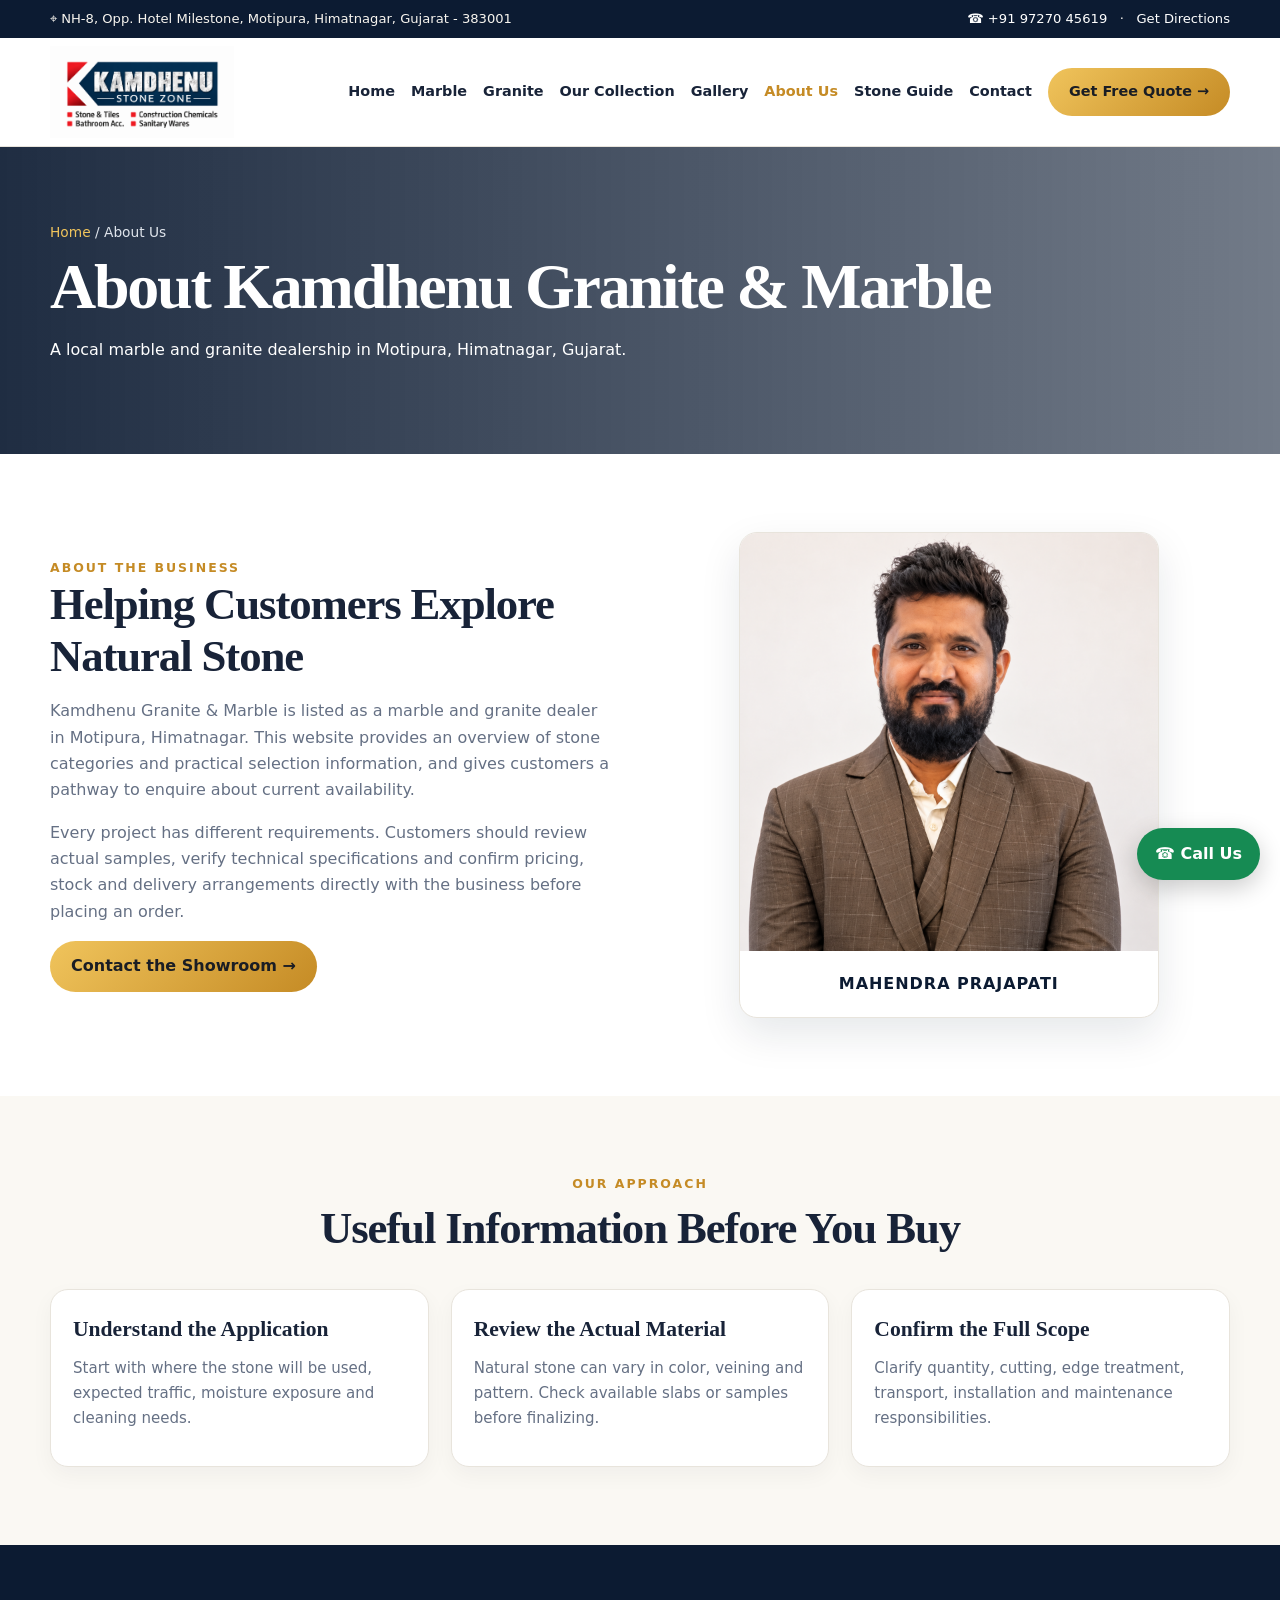
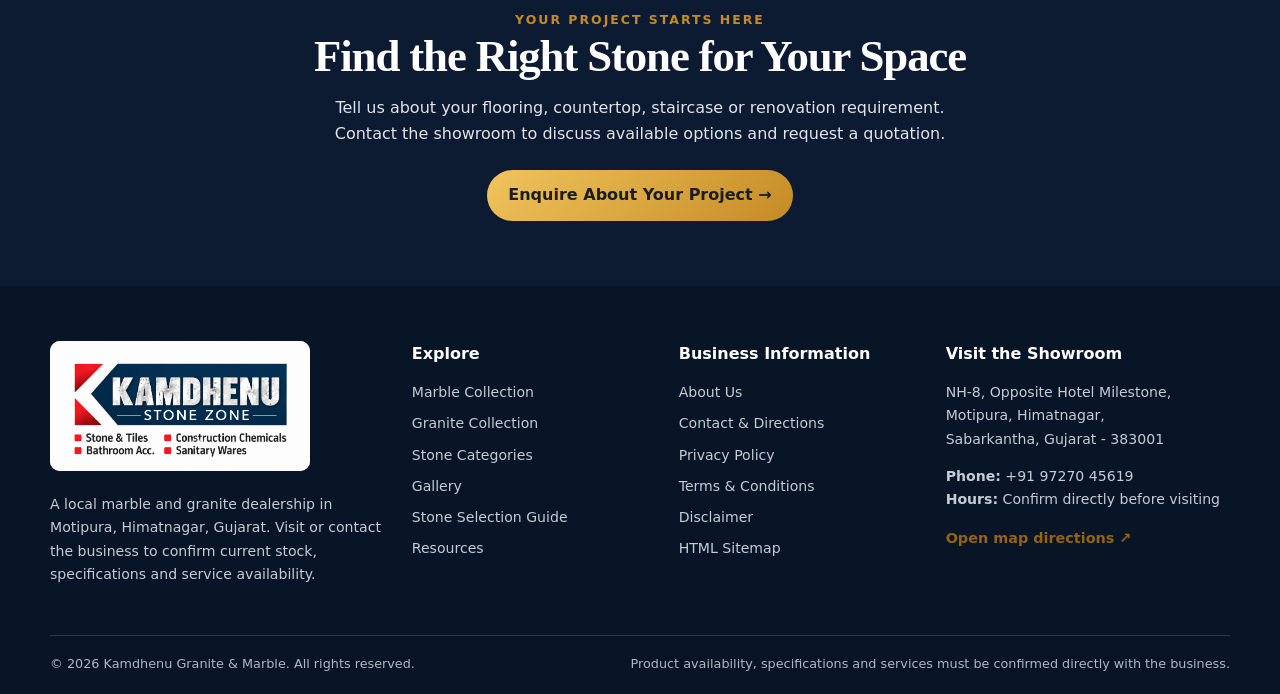
<file: about.html>
<!doctype html>
<html lang="en-IN"><head><meta charset="utf-8"><meta name="viewport" content="width=device-width,initial-scale=1"><title>About Kamdhenu Granite & Marble | Himatnagar</title><meta name="description" content="Learn about Kamdhenu Granite & Marble, a marble and granite dealer listed in Motipura, Himatnagar, Gujarat."><meta name="robots" content="index,follow,max-image-preview:large"><meta name="theme-color" content="#0c1b32"><meta property="og:type" content="website"><meta property="og:title" content="About Kamdhenu Granite & Marble | Himatnagar"><meta property="og:description" content="Learn about Kamdhenu Granite & Marble, a marble and granite dealer listed in Motipura, Himatnagar, Gujarat."><meta property="og:locale" content="en_IN"><!-- Add the final canonical URL after domain selection --><link rel="preconnect" href="https://images.unsplash.com"><link rel="stylesheet" href="styles.css"><!-- Add the final canonical domain and favicon before launch. --></head><body><a class="skip-link" href="#main">Skip to content</a>
<div class="topbar"><div class="container"><span>⌖ NH-8, Opp. Hotel Milestone, Motipura, Himatnagar, Gujarat - 383001</span><span><a href="tel:+919727045619">☎ +91 97270 45619</a> &nbsp; · &nbsp; <a href="contact.html">Get Directions</a></span></div></div>
<header class="navbar"><div class="container nav-inner"><a class="brand" href="index.html" aria-label="Kamdhenu Granite and Marble home"><img class="brand-logo" src="assets/images/kamdhenu-stone-zone-logo.png" alt="Kamdhenu Stone Zone business logo" width="1774" height="887"></a><button class="menu-toggle" aria-label="Toggle navigation" aria-expanded="false">☰ Menu</button><nav class="nav-links" aria-label="Main navigation"><a class="" href="index.html">Home</a><a class="" href="marble.html">Marble</a><a class="" href="granite.html">Granite</a><a class="" href="collection.html">Our Collection</a><a class="" href="gallery.html">Gallery</a><a class="active" href="about.html">About Us</a><a class="" href="stone-guide.html">Stone Guide</a><a class="" href="contact.html">Contact</a><a class="btn btn-gold nav-quote" href="contact.html#enquiry">Get Free Quote →</a></nav></div></header><main id="main"><section class="page-hero"><div class="container"><div class="breadcrumbs"><a href="index.html">Home</a> / About Us</div><h1>About Kamdhenu Granite &amp; Marble</h1><p>A local marble and granite dealership in Motipura, Himatnagar, Gujarat.</p></div></section><section class="section"><div class="container split"><div><div class="eyebrow">About the business</div><h2>Helping Customers Explore Natural Stone</h2><p>Kamdhenu Granite &amp; Marble is listed as a marble and granite dealer in Motipura, Himatnagar. This website provides an overview of stone categories and practical selection information, and gives customers a pathway to enquire about current availability.</p><p>Every project has different requirements. Customers should review actual samples, verify technical specifications and confirm pricing, stock and delivery arrangements directly with the business before placing an order.</p><a class="btn btn-gold" href="contact.html">Contact the Showroom →</a></div><figure class="director-card" aria-label="Business director"><img loading="lazy" src="assets/images/mahendra-prajapati.png" alt="Mahendra Prajapati" width="1254" height="1254"><figcaption>MAHENDRA PRAJAPATI</figcaption></figure></div></section><section class="section section-soft"><div class="container"><div class="section-heading"><div class="eyebrow">Our approach</div><h2>Useful Information Before You Buy</h2></div><div class="cards"><article class="card"><div class="card-body"><h3>Understand the Application</h3><p>Start with where the stone will be used, expected traffic, moisture exposure and cleaning needs.</p></div></article><article class="card"><div class="card-body"><h3>Review the Actual Material</h3><p>Natural stone can vary in color, veining and pattern. Check available slabs or samples before finalizing.</p></div></article><article class="card"><div class="card-body"><h3>Confirm the Full Scope</h3><p>Clarify quantity, cutting, edge treatment, transport, installation and maintenance responsibilities.</p></div></article></div></div></section></main><section class="cta"><div class="container"><div class="eyebrow">Your project starts here</div><h2>Find the Right Stone for Your Space</h2><p>Tell us about your flooring, countertop, staircase or renovation requirement. Contact the showroom to discuss available options and request a quotation.</p><a class="btn btn-gold" href="contact.html#enquiry">Enquire About Your Project →</a></div></section>
<footer class="footer"><div class="container"><div class="footer-grid"><div><a class="brand" href="index.html"><img class="brand-logo" src="assets/images/kamdhenu-stone-zone-logo.png" alt="Kamdhenu Stone Zone business logo" width="1774" height="887"></a><p>A local marble and granite dealership in Motipura, Himatnagar, Gujarat. Visit or contact the business to confirm current stock, specifications and service availability.</p></div><div><h3>Explore</h3><ul><li><a href="marble.html">Marble Collection</a></li><li><a href="granite.html">Granite Collection</a></li><li><a href="collection.html">Stone Categories</a></li><li><a href="gallery.html">Gallery</a></li><li><a href="stone-guide.html">Stone Selection Guide</a></li><li><a href="blog.html">Resources</a></li></ul></div><div><h3>Business Information</h3><ul><li><a href="about.html">About Us</a></li><li><a href="contact.html">Contact &amp; Directions</a></li><li><a href="privacy-policy.html">Privacy Policy</a></li><li><a href="terms.html">Terms &amp; Conditions</a></li><li><a href="disclaimer.html">Disclaimer</a></li><li><a href="sitemap.html">HTML Sitemap</a></li></ul></div><div><h3>Visit the Showroom</h3><p>NH-8, Opposite Hotel Milestone,<br>Motipura, Himatnagar,<br>Sabarkantha, Gujarat - 383001</p><p><strong>Phone:</strong> <a href="tel:+919727045619">+91 97270 45619</a><br><strong>Hours:</strong> Confirm directly before visiting</p><a class="text-link" href="https://www.google.com/maps/search/?api=1&query=Kamdhenu+Granite+and+Marble+Motipura+Himatnagar" target="_blank" rel="noopener">Open map directions ↗</a></div></div><div class="footer-bottom"><span>© <span data-year></span> Kamdhenu Granite &amp; Marble. All rights reserved.</span><span>Product availability, specifications and services must be confirmed directly with the business.</span></div></div></footer>
<a class="floating-contact" href="tel:+919727045619" aria-label="Call Kamdhenu Granite and Marble on +91 97270 45619">☎ Call Us</a><script src="script.js" defer></script></body></html>
</file>
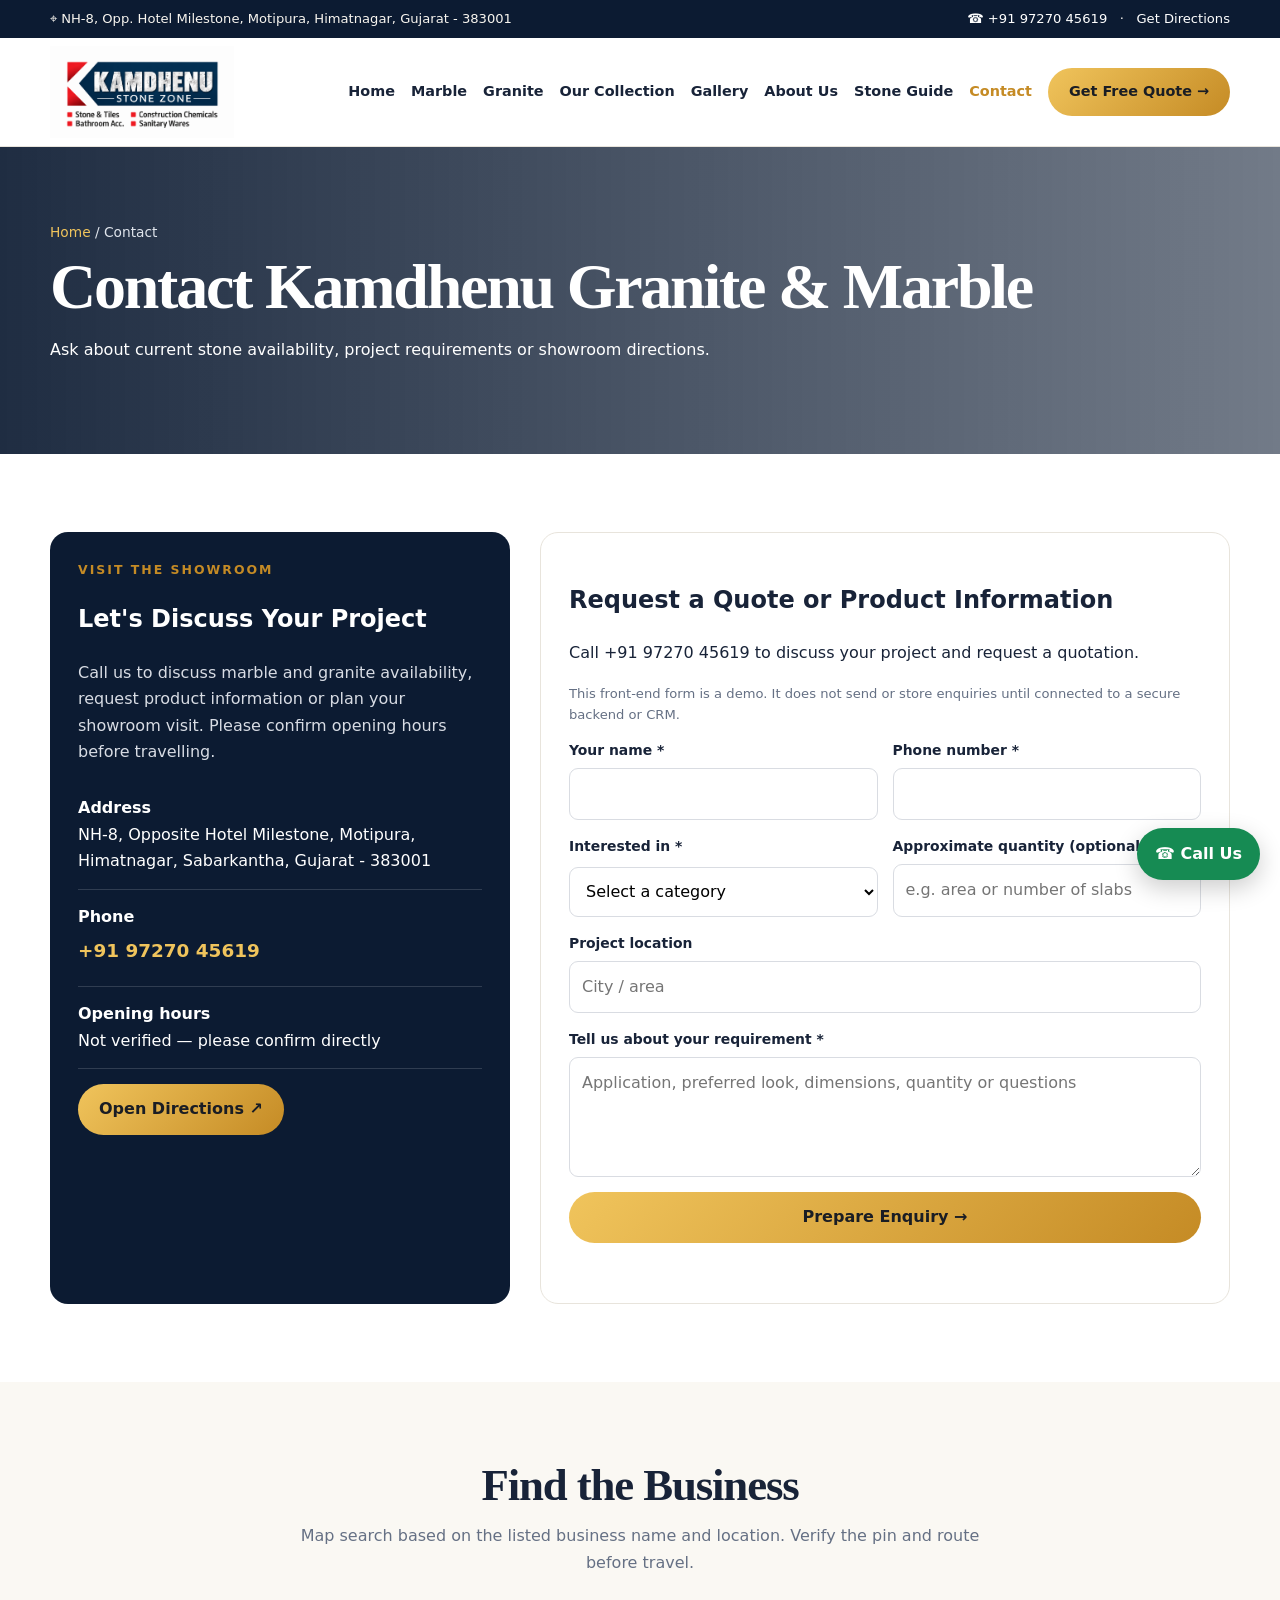
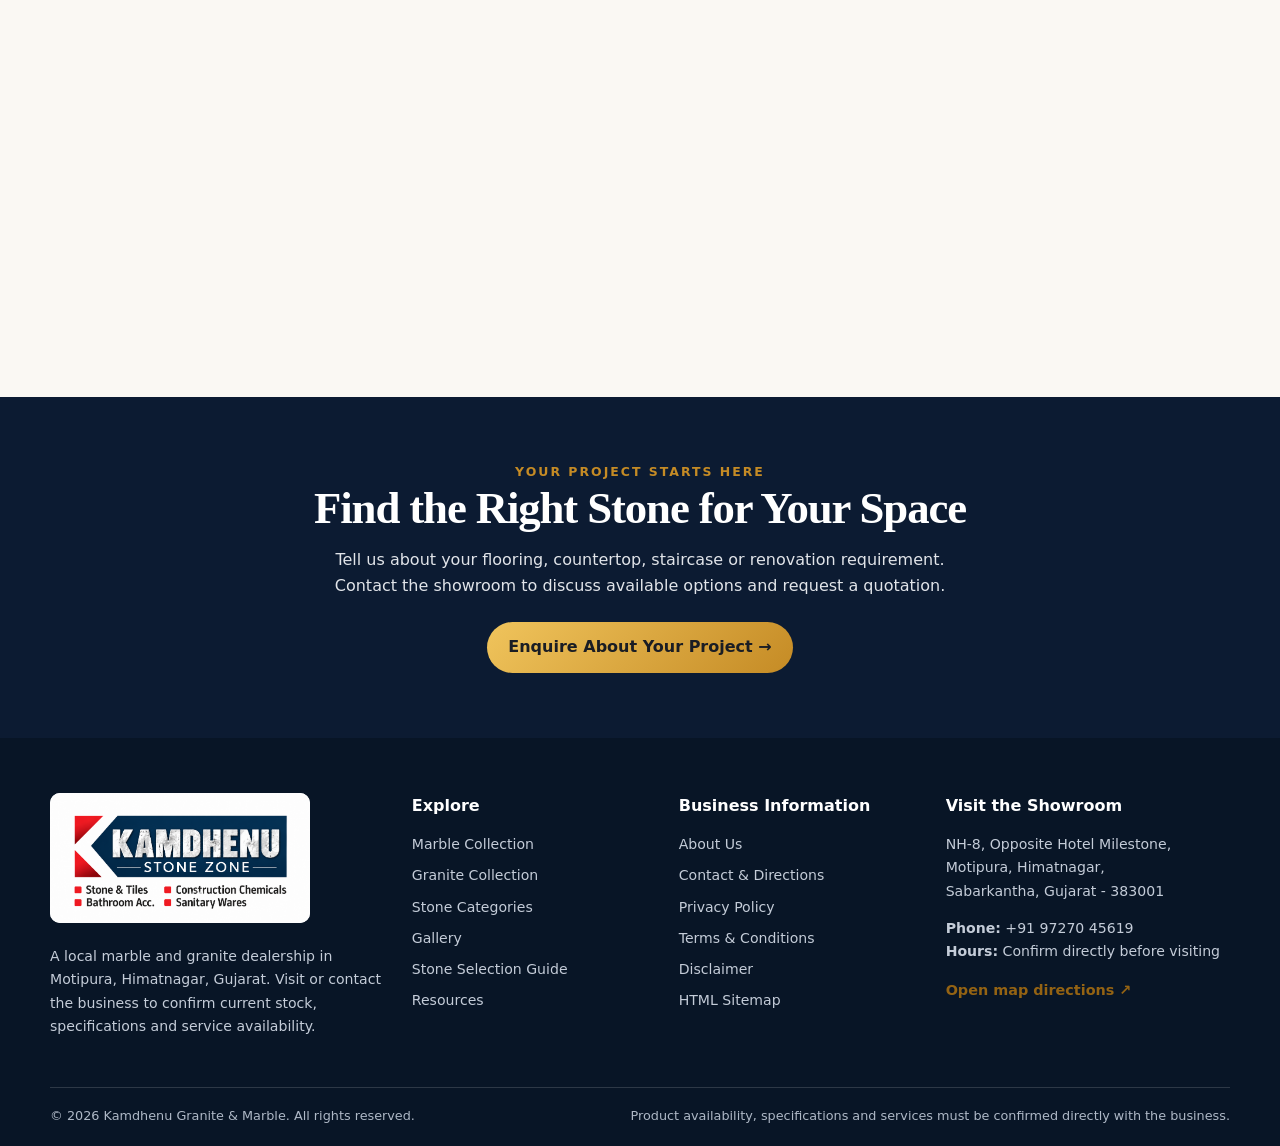
<file: contact.html>
<!doctype html>
<html lang="en-IN"><head><meta charset="utf-8"><meta name="viewport" content="width=device-width,initial-scale=1"><title>Contact | Kamdhenu Granite & Marble, Himatnagar</title><meta name="description" content="Contact Kamdhenu Granite & Marble in Motipura, Himatnagar, Gujarat, to ask about marble and granite availability or project quotations."><meta name="robots" content="index,follow,max-image-preview:large"><meta name="theme-color" content="#0c1b32"><meta property="og:type" content="website"><meta property="og:title" content="Contact | Kamdhenu Granite & Marble, Himatnagar"><meta property="og:description" content="Contact Kamdhenu Granite & Marble in Motipura, Himatnagar, Gujarat, to ask about marble and granite availability or project quotations."><meta property="og:locale" content="en_IN"><!-- Add the final canonical URL after domain selection --><link rel="preconnect" href="https://images.unsplash.com"><link rel="stylesheet" href="styles.css"><!-- Add the final canonical domain and favicon before launch. --></head><body><a class="skip-link" href="#main">Skip to content</a>
<div class="topbar"><div class="container"><span>⌖ NH-8, Opp. Hotel Milestone, Motipura, Himatnagar, Gujarat - 383001</span><span><a href="tel:+919727045619">☎ +91 97270 45619</a> &nbsp; · &nbsp; <a href="contact.html">Get Directions</a></span></div></div>
<header class="navbar"><div class="container nav-inner"><a class="brand" href="index.html" aria-label="Kamdhenu Granite and Marble home"><img class="brand-logo" src="assets/images/kamdhenu-stone-zone-logo.png" alt="Kamdhenu Stone Zone business logo" width="1774" height="887"></a><button class="menu-toggle" aria-label="Toggle navigation" aria-expanded="false">☰ Menu</button><nav class="nav-links" aria-label="Main navigation"><a class="" href="index.html">Home</a><a class="" href="marble.html">Marble</a><a class="" href="granite.html">Granite</a><a class="" href="collection.html">Our Collection</a><a class="" href="gallery.html">Gallery</a><a class="" href="about.html">About Us</a><a class="" href="stone-guide.html">Stone Guide</a><a class="active" href="contact.html">Contact</a><a class="btn btn-gold nav-quote" href="contact.html#enquiry">Get Free Quote →</a></nav></div></header><main id="main"><section class="page-hero"><div class="container"><div class="breadcrumbs"><a href="index.html">Home</a> / Contact</div><h1>Contact Kamdhenu Granite &amp; Marble</h1><p>Ask about current stone availability, project requirements or showroom directions.</p></div></section><section class="section"><div class="container form-layout"><aside class="contact-panel"><div class="eyebrow">Visit the showroom</div><h2>Let's Discuss Your Project</h2><p>Call us to discuss marble and granite availability, request product information or plan your showroom visit. Please confirm opening hours before travelling.</p><div class="contact-item"><strong>Address</strong><br>NH-8, Opposite Hotel Milestone, Motipura, Himatnagar, Sabarkantha, Gujarat - 383001</div><div class="contact-item"><strong>Phone</strong><br><a href="tel:+919727045619">+91 97270 45619</a></div><div class="contact-item"><strong>Opening hours</strong><br>Not verified — please confirm directly</div><a class="btn btn-gold" style="margin-top:15px" target="_blank" rel="noopener" href="https://www.google.com/maps/search/?api=1&query=Kamdhenu+Granite+and+Marble+Motipura+Himatnagar">Open Directions ↗</a></aside><div class="form-card" id="enquiry"><h2>Request a Quote or Product Information</h2><p>Call <a href="tel:+919727045619">+91 97270 45619</a> to discuss your project and request a quotation.</p><p class="notice">This front-end form is a demo. It does not send or store enquiries until connected to a secure backend or CRM.</p><form data-demo-form><div class="form-grid"><div class="field"><label for="name">Your name *</label><input id="name" name="name" autocomplete="name" required></div><div class="field"><label for="phone">Phone number *</label><input id="phone" name="phone" autocomplete="tel" inputmode="tel" required></div><div class="field"><label for="category">Interested in *</label><select id="category" name="category" required><option value="">Select a category</option><option>Marble</option><option>Granite</option><option>Stone selection guidance</option><option>Other / not sure</option></select></div><div class="field"><label for="quantity">Approximate quantity (optional)</label><input id="quantity" name="quantity" placeholder="e.g. area or number of slabs"></div><div class="field full"><label for="location">Project location</label><input id="location" name="location" autocomplete="address-level2" placeholder="City / area"></div><div class="field full"><label for="message">Tell us about your requirement *</label><textarea id="message" name="message" required placeholder="Application, preferred look, dimensions, quantity or questions"></textarea></div><div class="field full"><button class="btn btn-gold" type="submit">Prepare Enquiry →</button><p class="notice" data-form-status aria-live="polite"></p></div></div></form></div></div></section><section class="section section-soft"><div class="container"><div class="section-heading"><h2>Find the Business</h2><p>Map search based on the listed business name and location. Verify the pin and route before travel.</p></div><iframe class="map-frame" title="Map search for Kamdhenu Granite and Marble in Motipura, Himatnagar" loading="lazy" referrerpolicy="no-referrer-when-downgrade" src="https://www.google.com/maps?q=Kamdhenu+Granite+and+Marble+Motipura+Himatnagar&output=embed"></iframe></div></section></main><section class="cta"><div class="container"><div class="eyebrow">Your project starts here</div><h2>Find the Right Stone for Your Space</h2><p>Tell us about your flooring, countertop, staircase or renovation requirement. Contact the showroom to discuss available options and request a quotation.</p><a class="btn btn-gold" href="contact.html#enquiry">Enquire About Your Project →</a></div></section>
<footer class="footer"><div class="container"><div class="footer-grid"><div><a class="brand" href="index.html"><img class="brand-logo" src="assets/images/kamdhenu-stone-zone-logo.png" alt="Kamdhenu Stone Zone business logo" width="1774" height="887"></a><p>A local marble and granite dealership in Motipura, Himatnagar, Gujarat. Visit or contact the business to confirm current stock, specifications and service availability.</p></div><div><h3>Explore</h3><ul><li><a href="marble.html">Marble Collection</a></li><li><a href="granite.html">Granite Collection</a></li><li><a href="collection.html">Stone Categories</a></li><li><a href="gallery.html">Gallery</a></li><li><a href="stone-guide.html">Stone Selection Guide</a></li><li><a href="blog.html">Resources</a></li></ul></div><div><h3>Business Information</h3><ul><li><a href="about.html">About Us</a></li><li><a href="contact.html">Contact &amp; Directions</a></li><li><a href="privacy-policy.html">Privacy Policy</a></li><li><a href="terms.html">Terms &amp; Conditions</a></li><li><a href="disclaimer.html">Disclaimer</a></li><li><a href="sitemap.html">HTML Sitemap</a></li></ul></div><div><h3>Visit the Showroom</h3><p>NH-8, Opposite Hotel Milestone,<br>Motipura, Himatnagar,<br>Sabarkantha, Gujarat - 383001</p><p><strong>Phone:</strong> <a href="tel:+919727045619">+91 97270 45619</a><br><strong>Hours:</strong> Confirm directly before visiting</p><a class="text-link" href="https://www.google.com/maps/search/?api=1&query=Kamdhenu+Granite+and+Marble+Motipura+Himatnagar" target="_blank" rel="noopener">Open map directions ↗</a></div></div><div class="footer-bottom"><span>© <span data-year></span> Kamdhenu Granite &amp; Marble. All rights reserved.</span><span>Product availability, specifications and services must be confirmed directly with the business.</span></div></div></footer>
<a class="floating-contact" href="tel:+919727045619" aria-label="Call Kamdhenu Granite and Marble on +91 97270 45619">☎ Call Us</a><script src="script.js" defer></script></body></html>
</file>
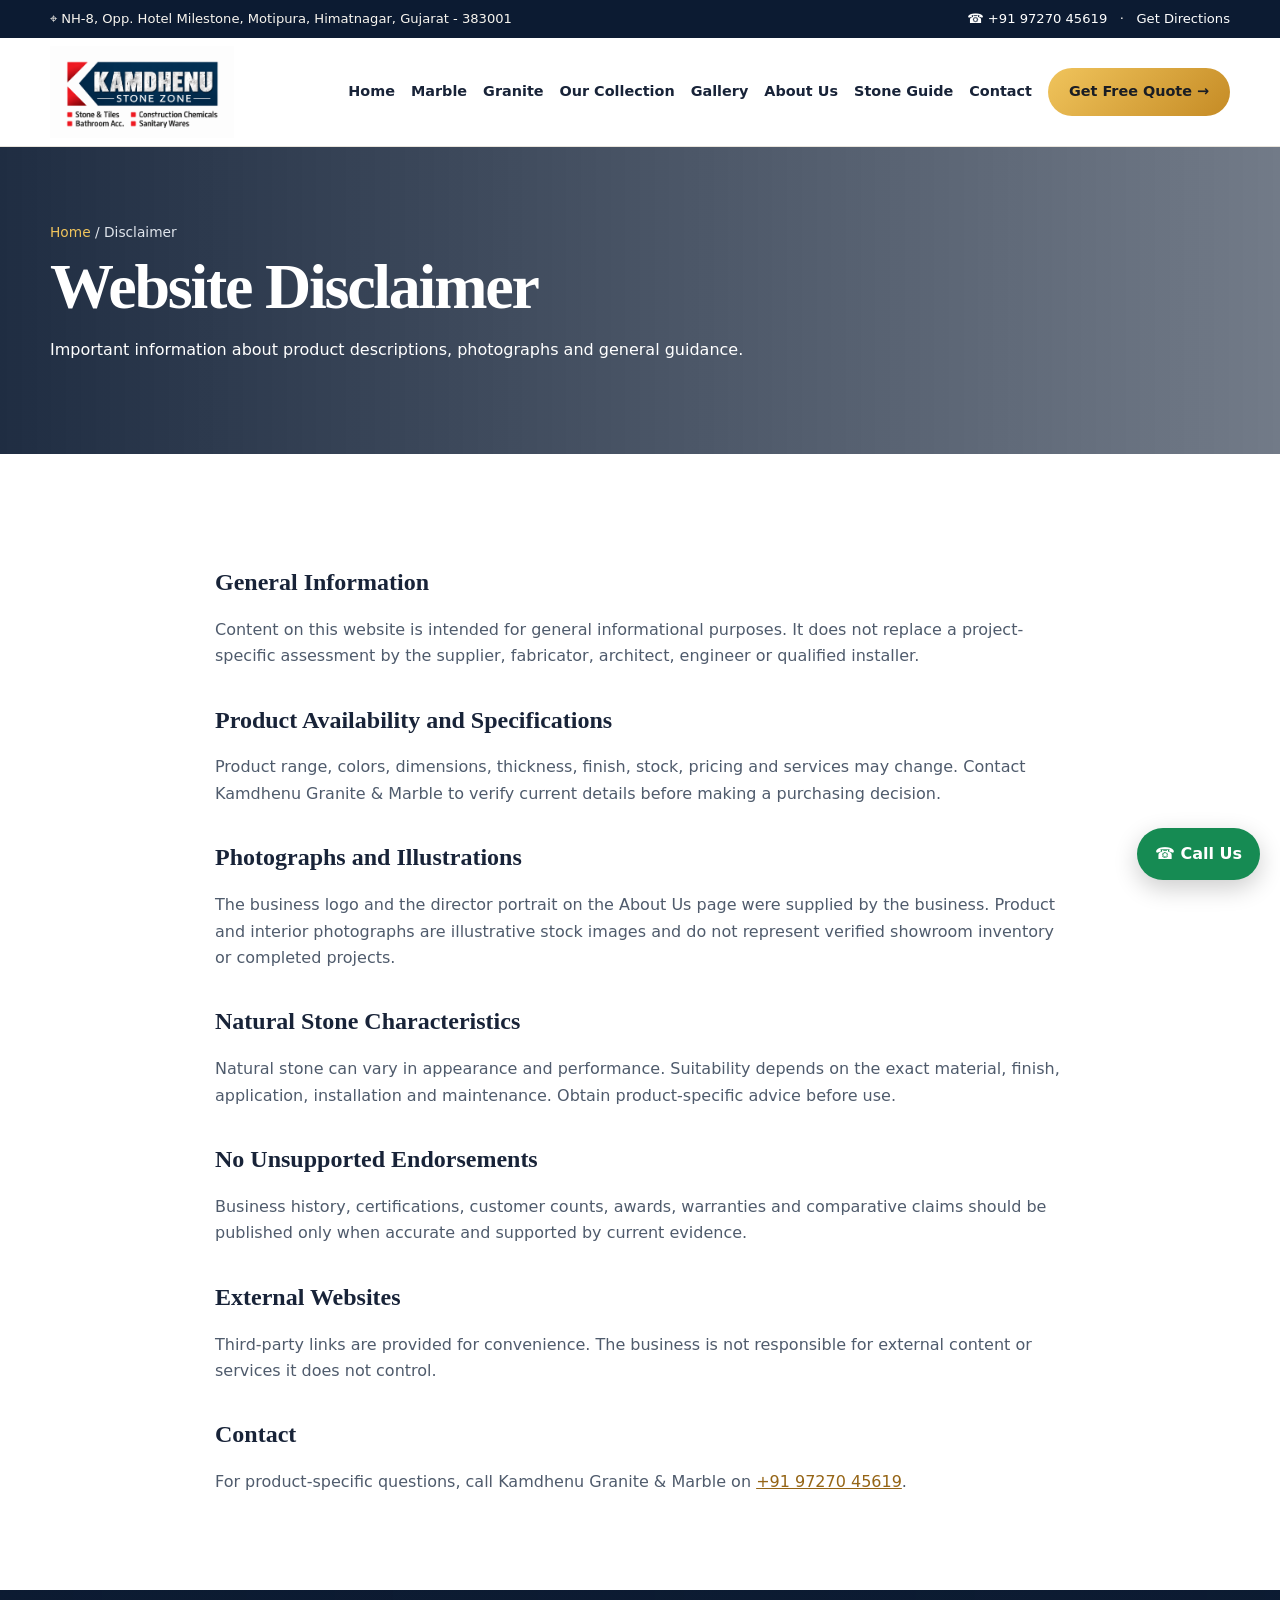
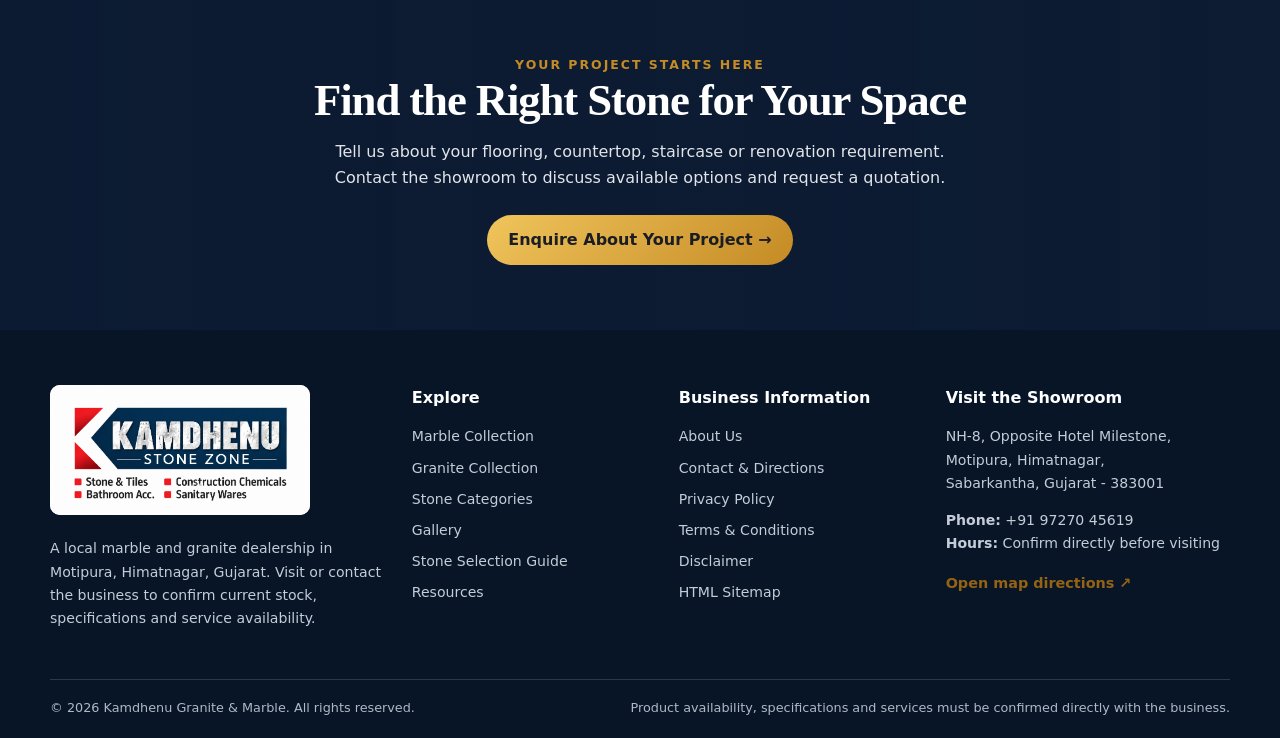
<file: disclaimer.html>
<!doctype html>
<html lang="en-IN"><head><meta charset="utf-8"><meta name="viewport" content="width=device-width,initial-scale=1"><title>Disclaimer | Kamdhenu Granite & Marble</title><meta name="description" content="Read the website disclaimer for illustrative images, natural stone variation, product availability and general guidance."><meta name="robots" content="index,follow,max-image-preview:large"><meta name="theme-color" content="#0c1b32"><meta property="og:type" content="website"><meta property="og:title" content="Disclaimer | Kamdhenu Granite & Marble"><meta property="og:description" content="Read the website disclaimer for illustrative images, natural stone variation, product availability and general guidance."><meta property="og:locale" content="en_IN"><!-- Add the final canonical URL after domain selection --><link rel="preconnect" href="https://images.unsplash.com"><link rel="stylesheet" href="styles.css"><!-- Add the final canonical domain and favicon before launch. --></head><body><a class="skip-link" href="#main">Skip to content</a>
<div class="topbar"><div class="container"><span>⌖ NH-8, Opp. Hotel Milestone, Motipura, Himatnagar, Gujarat - 383001</span><span><a href="tel:+919727045619">☎ +91 97270 45619</a> &nbsp; · &nbsp; <a href="contact.html">Get Directions</a></span></div></div>
<header class="navbar"><div class="container nav-inner"><a class="brand" href="index.html" aria-label="Kamdhenu Granite and Marble home"><img class="brand-logo" src="assets/images/kamdhenu-stone-zone-logo.png" alt="Kamdhenu Stone Zone business logo" width="1774" height="887"></a><button class="menu-toggle" aria-label="Toggle navigation" aria-expanded="false">☰ Menu</button><nav class="nav-links" aria-label="Main navigation"><a class="" href="index.html">Home</a><a class="" href="marble.html">Marble</a><a class="" href="granite.html">Granite</a><a class="" href="collection.html">Our Collection</a><a class="" href="gallery.html">Gallery</a><a class="" href="about.html">About Us</a><a class="" href="stone-guide.html">Stone Guide</a><a class="" href="contact.html">Contact</a><a class="btn btn-gold nav-quote" href="contact.html#enquiry">Get Free Quote →</a></nav></div></header><main id="main"><section class="page-hero"><div class="container"><div class="breadcrumbs"><a href="index.html">Home</a> / Disclaimer</div><h1>Website Disclaimer</h1><p>Important information about product descriptions, photographs and general guidance.</p></div></section><section class="section"><div class="container content"><h2>General Information</h2><p>Content on this website is intended for general informational purposes. It does not replace a project-specific assessment by the supplier, fabricator, architect, engineer or qualified installer.</p><h2>Product Availability and Specifications</h2><p>Product range, colors, dimensions, thickness, finish, stock, pricing and services may change. Contact Kamdhenu Granite &amp; Marble to verify current details before making a purchasing decision.</p><h2>Photographs and Illustrations</h2><p>The business logo and the director portrait on the About Us page were supplied by the business. Product and interior photographs are illustrative stock images and do not represent verified showroom inventory or completed projects.</p><h2>Natural Stone Characteristics</h2><p>Natural stone can vary in appearance and performance. Suitability depends on the exact material, finish, application, installation and maintenance. Obtain product-specific advice before use.</p><h2>No Unsupported Endorsements</h2><p>Business history, certifications, customer counts, awards, warranties and comparative claims should be published only when accurate and supported by current evidence.</p><h2>External Websites</h2><p>Third-party links are provided for convenience. The business is not responsible for external content or services it does not control.</p><h2>Contact</h2><p>For product-specific questions, call Kamdhenu Granite &amp; Marble on <a href="tel:+919727045619">+91 97270 45619</a>.</p></div></section></main><section class="cta"><div class="container"><div class="eyebrow">Your project starts here</div><h2>Find the Right Stone for Your Space</h2><p>Tell us about your flooring, countertop, staircase or renovation requirement. Contact the showroom to discuss available options and request a quotation.</p><a class="btn btn-gold" href="contact.html#enquiry">Enquire About Your Project →</a></div></section>
<footer class="footer"><div class="container"><div class="footer-grid"><div><a class="brand" href="index.html"><img class="brand-logo" src="assets/images/kamdhenu-stone-zone-logo.png" alt="Kamdhenu Stone Zone business logo" width="1774" height="887"></a><p>A local marble and granite dealership in Motipura, Himatnagar, Gujarat. Visit or contact the business to confirm current stock, specifications and service availability.</p></div><div><h3>Explore</h3><ul><li><a href="marble.html">Marble Collection</a></li><li><a href="granite.html">Granite Collection</a></li><li><a href="collection.html">Stone Categories</a></li><li><a href="gallery.html">Gallery</a></li><li><a href="stone-guide.html">Stone Selection Guide</a></li><li><a href="blog.html">Resources</a></li></ul></div><div><h3>Business Information</h3><ul><li><a href="about.html">About Us</a></li><li><a href="contact.html">Contact &amp; Directions</a></li><li><a href="privacy-policy.html">Privacy Policy</a></li><li><a href="terms.html">Terms &amp; Conditions</a></li><li><a href="disclaimer.html">Disclaimer</a></li><li><a href="sitemap.html">HTML Sitemap</a></li></ul></div><div><h3>Visit the Showroom</h3><p>NH-8, Opposite Hotel Milestone,<br>Motipura, Himatnagar,<br>Sabarkantha, Gujarat - 383001</p><p><strong>Phone:</strong> <a href="tel:+919727045619">+91 97270 45619</a><br><strong>Hours:</strong> Confirm directly before visiting</p><a class="text-link" href="https://www.google.com/maps/search/?api=1&query=Kamdhenu+Granite+and+Marble+Motipura+Himatnagar" target="_blank" rel="noopener">Open map directions ↗</a></div></div><div class="footer-bottom"><span>© <span data-year></span> Kamdhenu Granite &amp; Marble. All rights reserved.</span><span>Product availability, specifications and services must be confirmed directly with the business.</span></div></div></footer>
<a class="floating-contact" href="tel:+919727045619" aria-label="Call Kamdhenu Granite and Marble on +91 97270 45619">☎ Call Us</a><script src="script.js" defer></script></body></html>
</file>
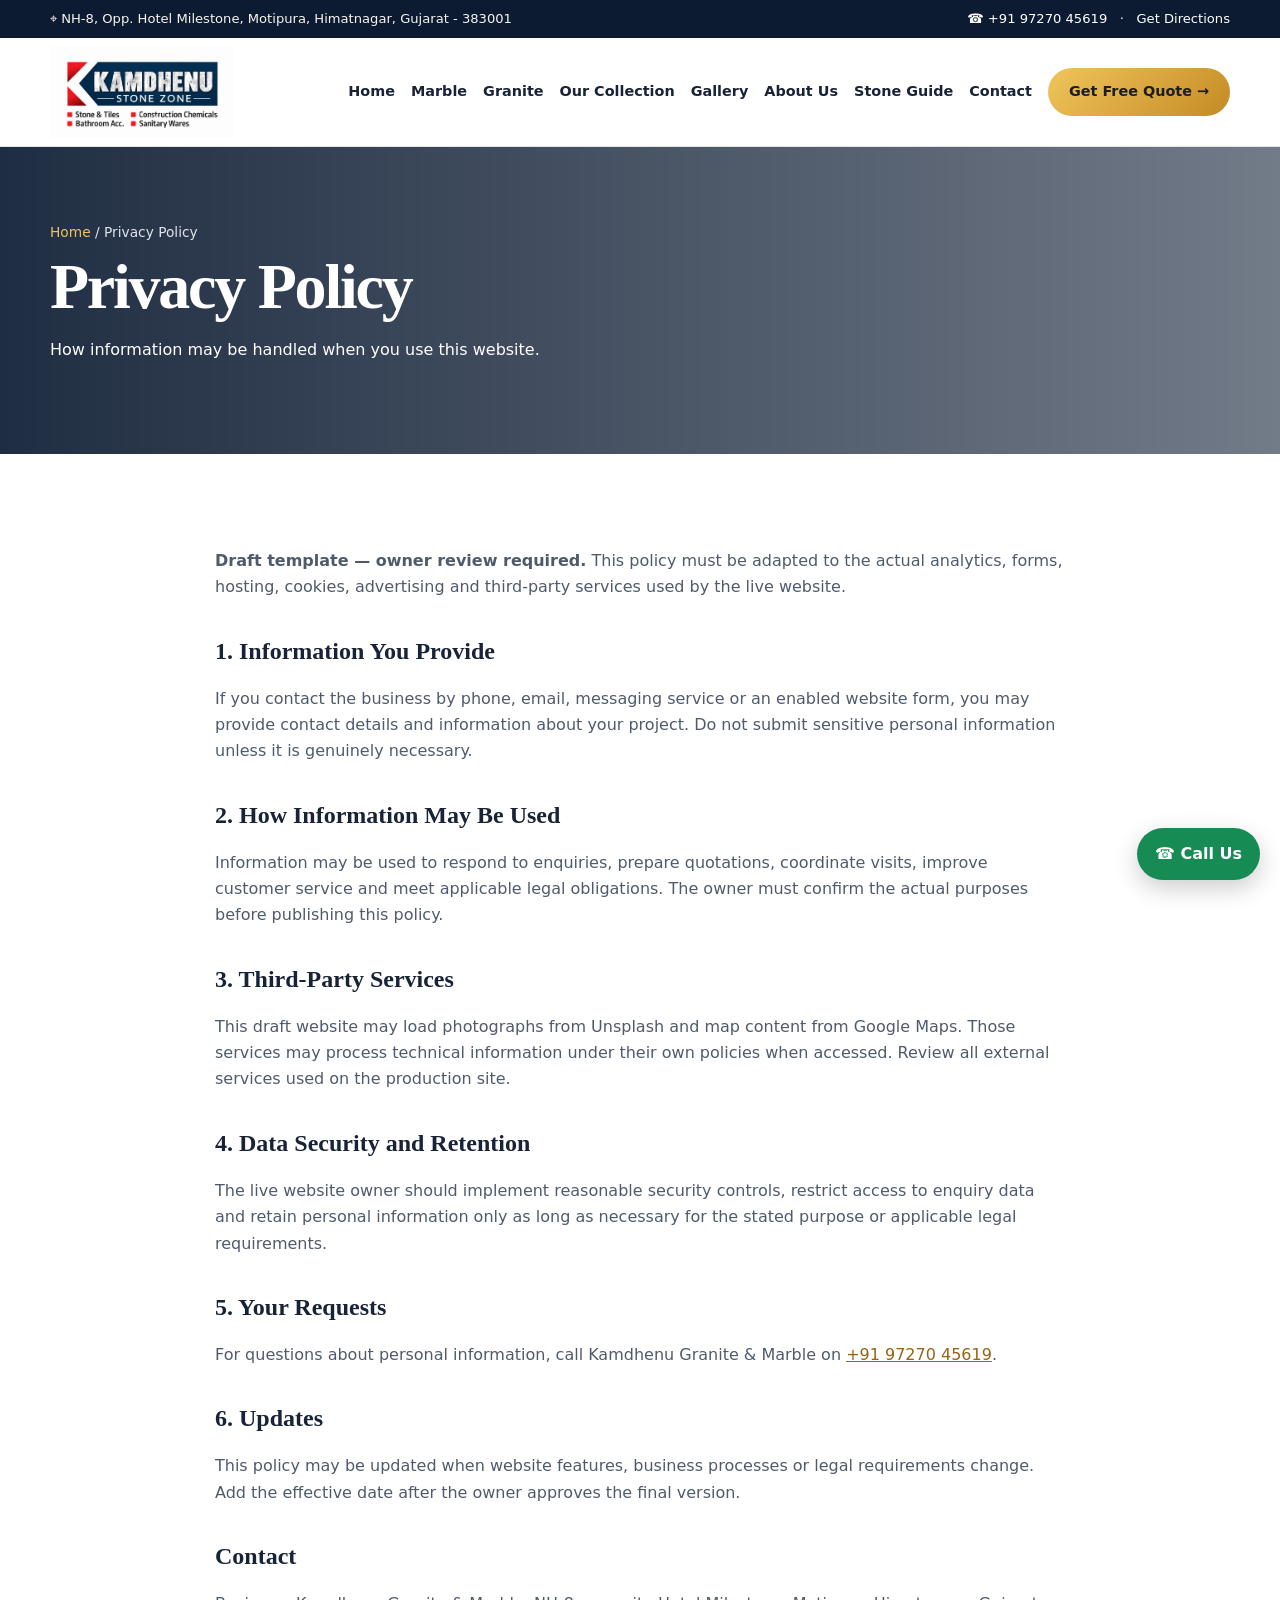
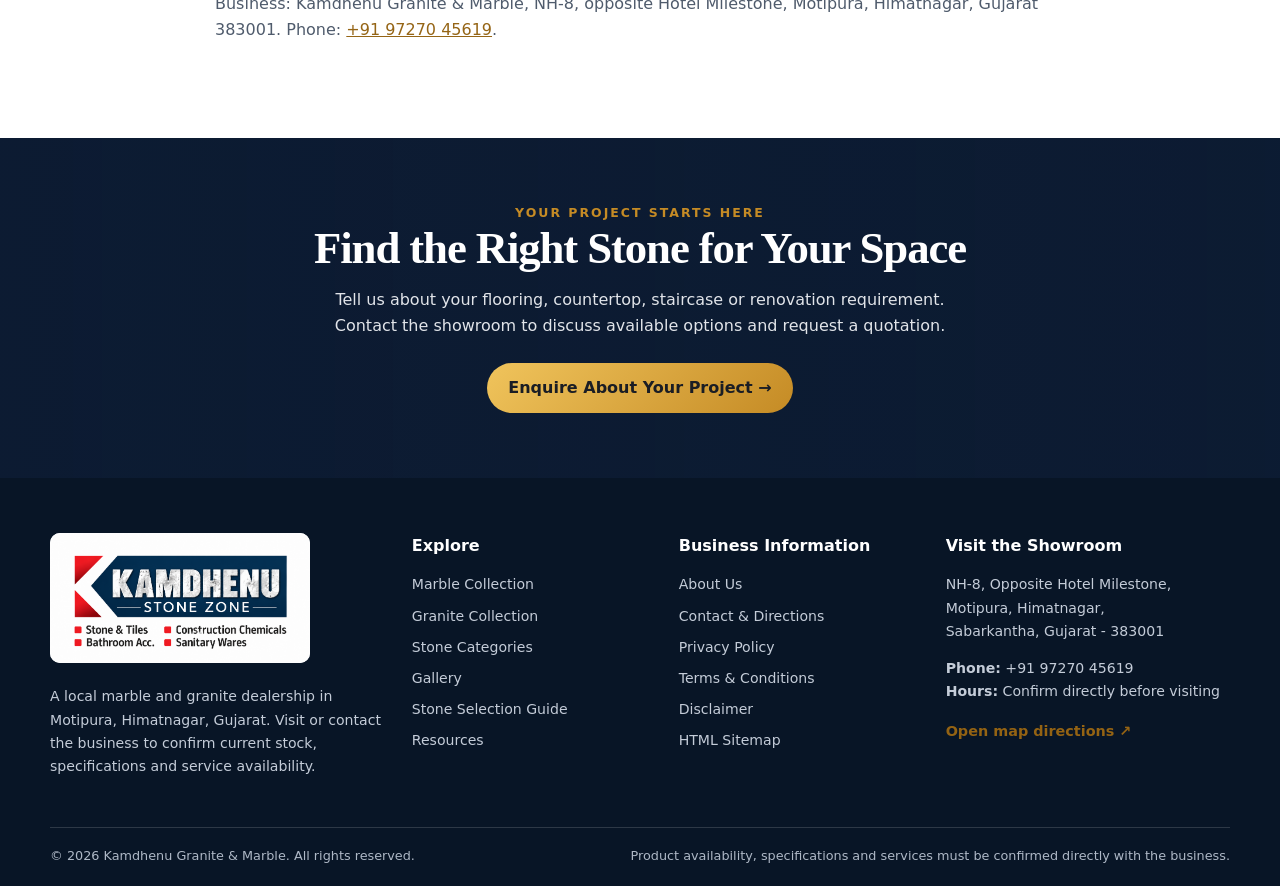
<file: privacy-policy.html>
<!doctype html>
<html lang="en-IN"><head><meta charset="utf-8"><meta name="viewport" content="width=device-width,initial-scale=1"><title>Privacy Policy | Kamdhenu Granite & Marble</title><meta name="description" content="Read the privacy policy draft for the Kamdhenu Granite & Marble website. Final policy must reflect actual data practices and be reviewed before launch."><meta name="robots" content="index,follow,max-image-preview:large"><meta name="theme-color" content="#0c1b32"><meta property="og:type" content="website"><meta property="og:title" content="Privacy Policy | Kamdhenu Granite & Marble"><meta property="og:description" content="Read the privacy policy draft for the Kamdhenu Granite & Marble website. Final policy must reflect actual data practices and be reviewed before launch."><meta property="og:locale" content="en_IN"><!-- Add the final canonical URL after domain selection --><link rel="preconnect" href="https://images.unsplash.com"><link rel="stylesheet" href="styles.css"><!-- Add the final canonical domain and favicon before launch. --></head><body><a class="skip-link" href="#main">Skip to content</a>
<div class="topbar"><div class="container"><span>⌖ NH-8, Opp. Hotel Milestone, Motipura, Himatnagar, Gujarat - 383001</span><span><a href="tel:+919727045619">☎ +91 97270 45619</a> &nbsp; · &nbsp; <a href="contact.html">Get Directions</a></span></div></div>
<header class="navbar"><div class="container nav-inner"><a class="brand" href="index.html" aria-label="Kamdhenu Granite and Marble home"><img class="brand-logo" src="assets/images/kamdhenu-stone-zone-logo.png" alt="Kamdhenu Stone Zone business logo" width="1774" height="887"></a><button class="menu-toggle" aria-label="Toggle navigation" aria-expanded="false">☰ Menu</button><nav class="nav-links" aria-label="Main navigation"><a class="" href="index.html">Home</a><a class="" href="marble.html">Marble</a><a class="" href="granite.html">Granite</a><a class="" href="collection.html">Our Collection</a><a class="" href="gallery.html">Gallery</a><a class="" href="about.html">About Us</a><a class="" href="stone-guide.html">Stone Guide</a><a class="" href="contact.html">Contact</a><a class="btn btn-gold nav-quote" href="contact.html#enquiry">Get Free Quote →</a></nav></div></header><main id="main"><section class="page-hero"><div class="container"><div class="breadcrumbs"><a href="index.html">Home</a> / Privacy Policy</div><h1>Privacy Policy</h1><p>How information may be handled when you use this website.</p></div></section><section class="section"><div class="container content"><p><strong>Draft template — owner review required.</strong> This policy must be adapted to the actual analytics, forms, hosting, cookies, advertising and third-party services used by the live website.</p><h2>1. Information You Provide</h2><p>If you contact the business by phone, email, messaging service or an enabled website form, you may provide contact details and information about your project. Do not submit sensitive personal information unless it is genuinely necessary.</p><h2>2. How Information May Be Used</h2><p>Information may be used to respond to enquiries, prepare quotations, coordinate visits, improve customer service and meet applicable legal obligations. The owner must confirm the actual purposes before publishing this policy.</p><h2>3. Third-Party Services</h2><p>This draft website may load photographs from Unsplash and map content from Google Maps. Those services may process technical information under their own policies when accessed. Review all external services used on the production site.</p><h2>4. Data Security and Retention</h2><p>The live website owner should implement reasonable security controls, restrict access to enquiry data and retain personal information only as long as necessary for the stated purpose or applicable legal requirements.</p><h2>5. Your Requests</h2><p>For questions about personal information, call Kamdhenu Granite &amp; Marble on <a href="tel:+919727045619">+91 97270 45619</a>.</p><h2>6. Updates</h2><p>This policy may be updated when website features, business processes or legal requirements change. Add the effective date after the owner approves the final version.</p><h2>Contact</h2><p>Business: Kamdhenu Granite &amp; Marble, NH-8, opposite Hotel Milestone, Motipura, Himatnagar, Gujarat 383001. Phone: <a href="tel:+919727045619">+91 97270 45619</a>.</p></div></section></main><section class="cta"><div class="container"><div class="eyebrow">Your project starts here</div><h2>Find the Right Stone for Your Space</h2><p>Tell us about your flooring, countertop, staircase or renovation requirement. Contact the showroom to discuss available options and request a quotation.</p><a class="btn btn-gold" href="contact.html#enquiry">Enquire About Your Project →</a></div></section>
<footer class="footer"><div class="container"><div class="footer-grid"><div><a class="brand" href="index.html"><img class="brand-logo" src="assets/images/kamdhenu-stone-zone-logo.png" alt="Kamdhenu Stone Zone business logo" width="1774" height="887"></a><p>A local marble and granite dealership in Motipura, Himatnagar, Gujarat. Visit or contact the business to confirm current stock, specifications and service availability.</p></div><div><h3>Explore</h3><ul><li><a href="marble.html">Marble Collection</a></li><li><a href="granite.html">Granite Collection</a></li><li><a href="collection.html">Stone Categories</a></li><li><a href="gallery.html">Gallery</a></li><li><a href="stone-guide.html">Stone Selection Guide</a></li><li><a href="blog.html">Resources</a></li></ul></div><div><h3>Business Information</h3><ul><li><a href="about.html">About Us</a></li><li><a href="contact.html">Contact &amp; Directions</a></li><li><a href="privacy-policy.html">Privacy Policy</a></li><li><a href="terms.html">Terms &amp; Conditions</a></li><li><a href="disclaimer.html">Disclaimer</a></li><li><a href="sitemap.html">HTML Sitemap</a></li></ul></div><div><h3>Visit the Showroom</h3><p>NH-8, Opposite Hotel Milestone,<br>Motipura, Himatnagar,<br>Sabarkantha, Gujarat - 383001</p><p><strong>Phone:</strong> <a href="tel:+919727045619">+91 97270 45619</a><br><strong>Hours:</strong> Confirm directly before visiting</p><a class="text-link" href="https://www.google.com/maps/search/?api=1&query=Kamdhenu+Granite+and+Marble+Motipura+Himatnagar" target="_blank" rel="noopener">Open map directions ↗</a></div></div><div class="footer-bottom"><span>© <span data-year></span> Kamdhenu Granite &amp; Marble. All rights reserved.</span><span>Product availability, specifications and services must be confirmed directly with the business.</span></div></div></footer>
<a class="floating-contact" href="tel:+919727045619" aria-label="Call Kamdhenu Granite and Marble on +91 97270 45619">☎ Call Us</a><script src="script.js" defer></script></body></html>
</file>
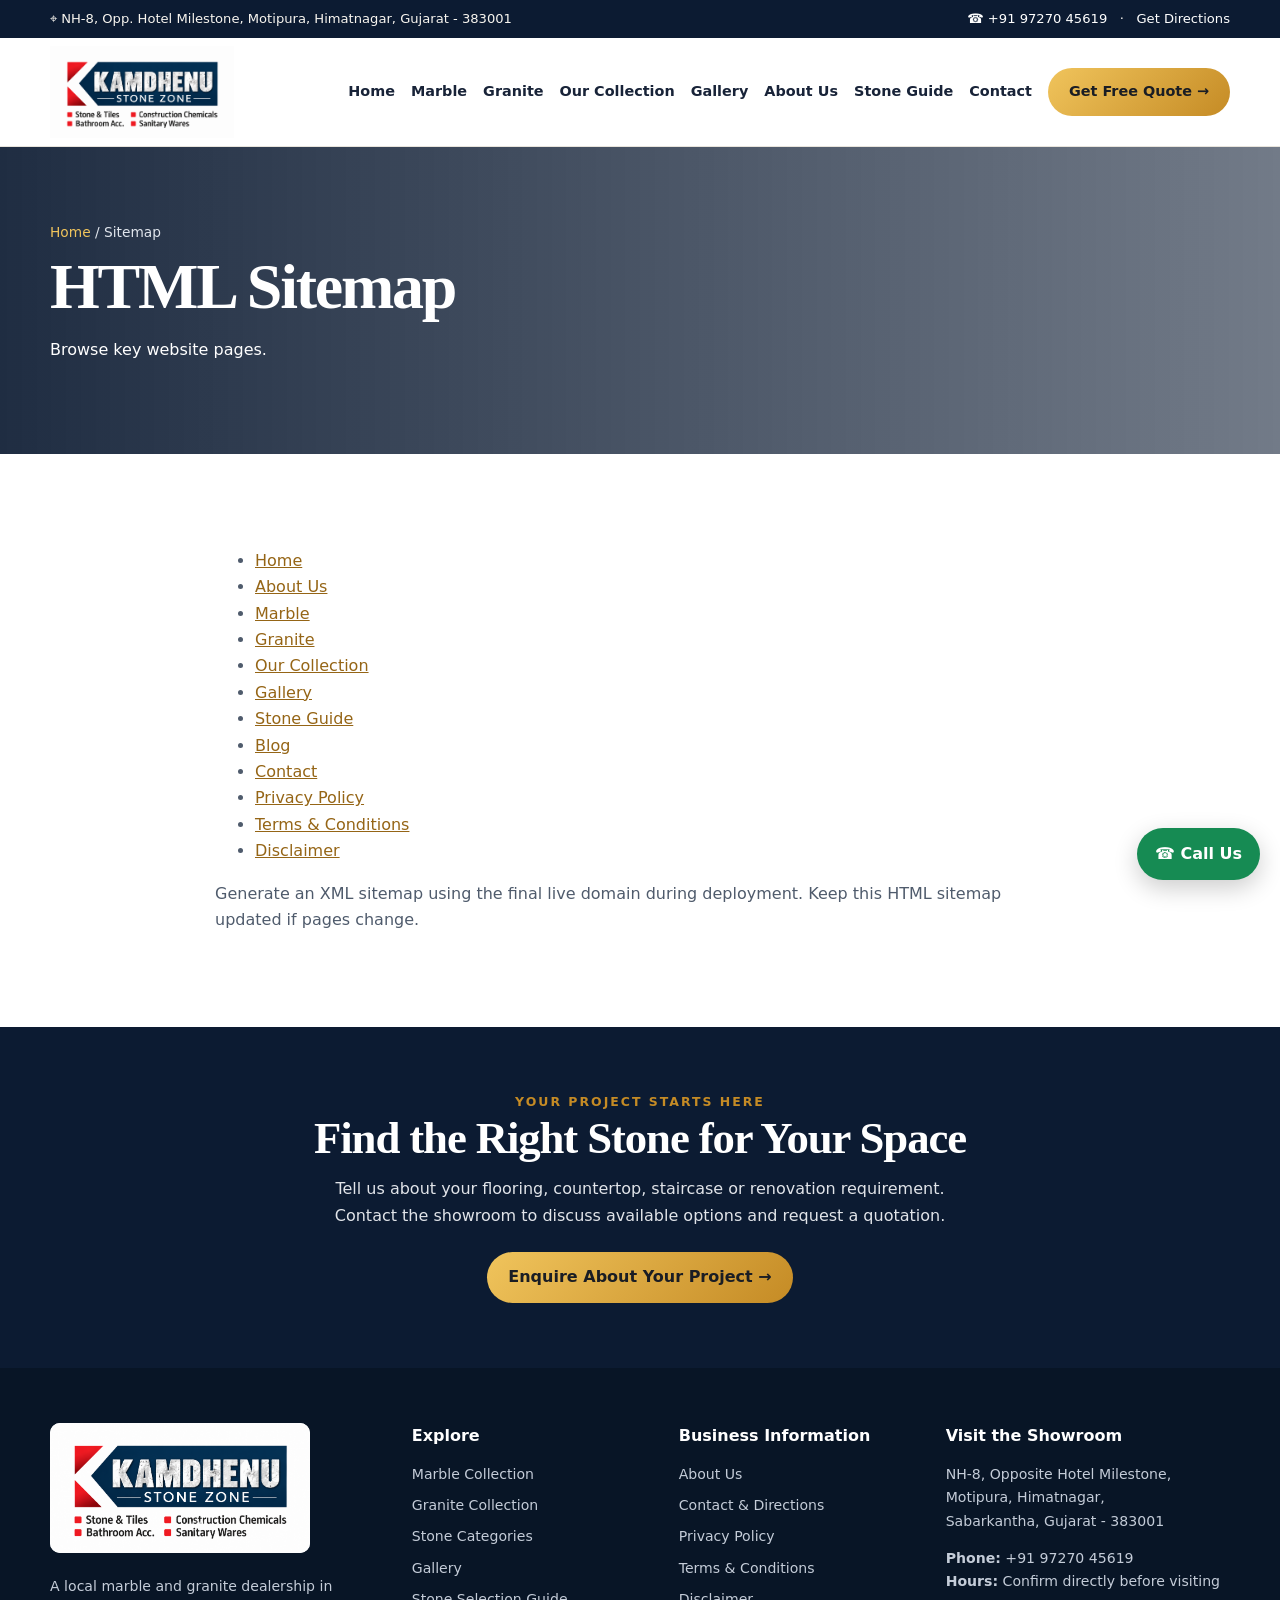
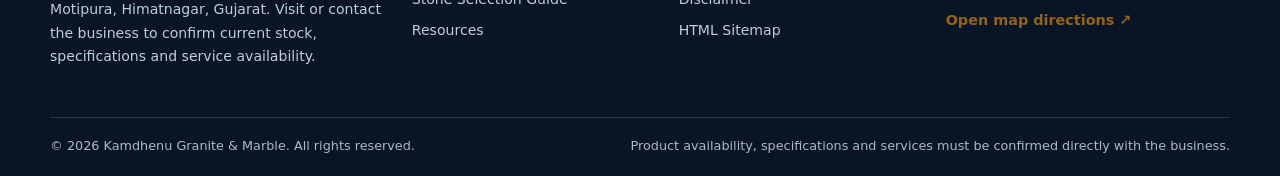
<file: sitemap.html>
<!doctype html>
<html lang="en-IN"><head><meta charset="utf-8"><meta name="viewport" content="width=device-width,initial-scale=1"><title>HTML Sitemap | Kamdhenu Granite & Marble</title><meta name="description" content="Browse the main pages of the Kamdhenu Granite & Marble website."><meta name="robots" content="index,follow,max-image-preview:large"><meta name="theme-color" content="#0c1b32"><meta property="og:type" content="website"><meta property="og:title" content="HTML Sitemap | Kamdhenu Granite & Marble"><meta property="og:description" content="Browse the main pages of the Kamdhenu Granite & Marble website."><meta property="og:locale" content="en_IN"><!-- Add the final canonical URL after domain selection --><link rel="preconnect" href="https://images.unsplash.com"><link rel="stylesheet" href="styles.css"><!-- Add the final canonical domain and favicon before launch. --></head><body><a class="skip-link" href="#main">Skip to content</a>
<div class="topbar"><div class="container"><span>⌖ NH-8, Opp. Hotel Milestone, Motipura, Himatnagar, Gujarat - 383001</span><span><a href="tel:+919727045619">☎ +91 97270 45619</a> &nbsp; · &nbsp; <a href="contact.html">Get Directions</a></span></div></div>
<header class="navbar"><div class="container nav-inner"><a class="brand" href="index.html" aria-label="Kamdhenu Granite and Marble home"><img class="brand-logo" src="assets/images/kamdhenu-stone-zone-logo.png" alt="Kamdhenu Stone Zone business logo" width="1774" height="887"></a><button class="menu-toggle" aria-label="Toggle navigation" aria-expanded="false">☰ Menu</button><nav class="nav-links" aria-label="Main navigation"><a class="" href="index.html">Home</a><a class="" href="marble.html">Marble</a><a class="" href="granite.html">Granite</a><a class="" href="collection.html">Our Collection</a><a class="" href="gallery.html">Gallery</a><a class="" href="about.html">About Us</a><a class="" href="stone-guide.html">Stone Guide</a><a class="" href="contact.html">Contact</a><a class="btn btn-gold nav-quote" href="contact.html#enquiry">Get Free Quote →</a></nav></div></header><main id="main"><section class="page-hero"><div class="container"><div class="breadcrumbs"><a href="index.html">Home</a> / Sitemap</div><h1>HTML Sitemap</h1><p>Browse key website pages.</p></div></section><section class="section"><div class="container content"><ul><li><a href="index.html">Home</a></li><li><a href="about.html">About Us</a></li><li><a href="marble.html">Marble</a></li><li><a href="granite.html">Granite</a></li><li><a href="collection.html">Our Collection</a></li><li><a href="gallery.html">Gallery</a></li><li><a href="stone-guide.html">Stone Guide</a></li><li><a href="blog.html">Blog</a></li><li><a href="contact.html">Contact</a></li><li><a href="privacy-policy.html">Privacy Policy</a></li><li><a href="terms.html">Terms & Conditions</a></li><li><a href="disclaimer.html">Disclaimer</a></li></ul><p>Generate an XML sitemap using the final live domain during deployment. Keep this HTML sitemap updated if pages change.</p></div></section></main><section class="cta"><div class="container"><div class="eyebrow">Your project starts here</div><h2>Find the Right Stone for Your Space</h2><p>Tell us about your flooring, countertop, staircase or renovation requirement. Contact the showroom to discuss available options and request a quotation.</p><a class="btn btn-gold" href="contact.html#enquiry">Enquire About Your Project →</a></div></section>
<footer class="footer"><div class="container"><div class="footer-grid"><div><a class="brand" href="index.html"><img class="brand-logo" src="assets/images/kamdhenu-stone-zone-logo.png" alt="Kamdhenu Stone Zone business logo" width="1774" height="887"></a><p>A local marble and granite dealership in Motipura, Himatnagar, Gujarat. Visit or contact the business to confirm current stock, specifications and service availability.</p></div><div><h3>Explore</h3><ul><li><a href="marble.html">Marble Collection</a></li><li><a href="granite.html">Granite Collection</a></li><li><a href="collection.html">Stone Categories</a></li><li><a href="gallery.html">Gallery</a></li><li><a href="stone-guide.html">Stone Selection Guide</a></li><li><a href="blog.html">Resources</a></li></ul></div><div><h3>Business Information</h3><ul><li><a href="about.html">About Us</a></li><li><a href="contact.html">Contact &amp; Directions</a></li><li><a href="privacy-policy.html">Privacy Policy</a></li><li><a href="terms.html">Terms &amp; Conditions</a></li><li><a href="disclaimer.html">Disclaimer</a></li><li><a href="sitemap.html">HTML Sitemap</a></li></ul></div><div><h3>Visit the Showroom</h3><p>NH-8, Opposite Hotel Milestone,<br>Motipura, Himatnagar,<br>Sabarkantha, Gujarat - 383001</p><p><strong>Phone:</strong> <a href="tel:+919727045619">+91 97270 45619</a><br><strong>Hours:</strong> Confirm directly before visiting</p><a class="text-link" href="https://www.google.com/maps/search/?api=1&query=Kamdhenu+Granite+and+Marble+Motipura+Himatnagar" target="_blank" rel="noopener">Open map directions ↗</a></div></div><div class="footer-bottom"><span>© <span data-year></span> Kamdhenu Granite &amp; Marble. All rights reserved.</span><span>Product availability, specifications and services must be confirmed directly with the business.</span></div></div></footer>
<a class="floating-contact" href="tel:+919727045619" aria-label="Call Kamdhenu Granite and Marble on +91 97270 45619">☎ Call Us</a><script src="script.js" defer></script></body></html>
</file>
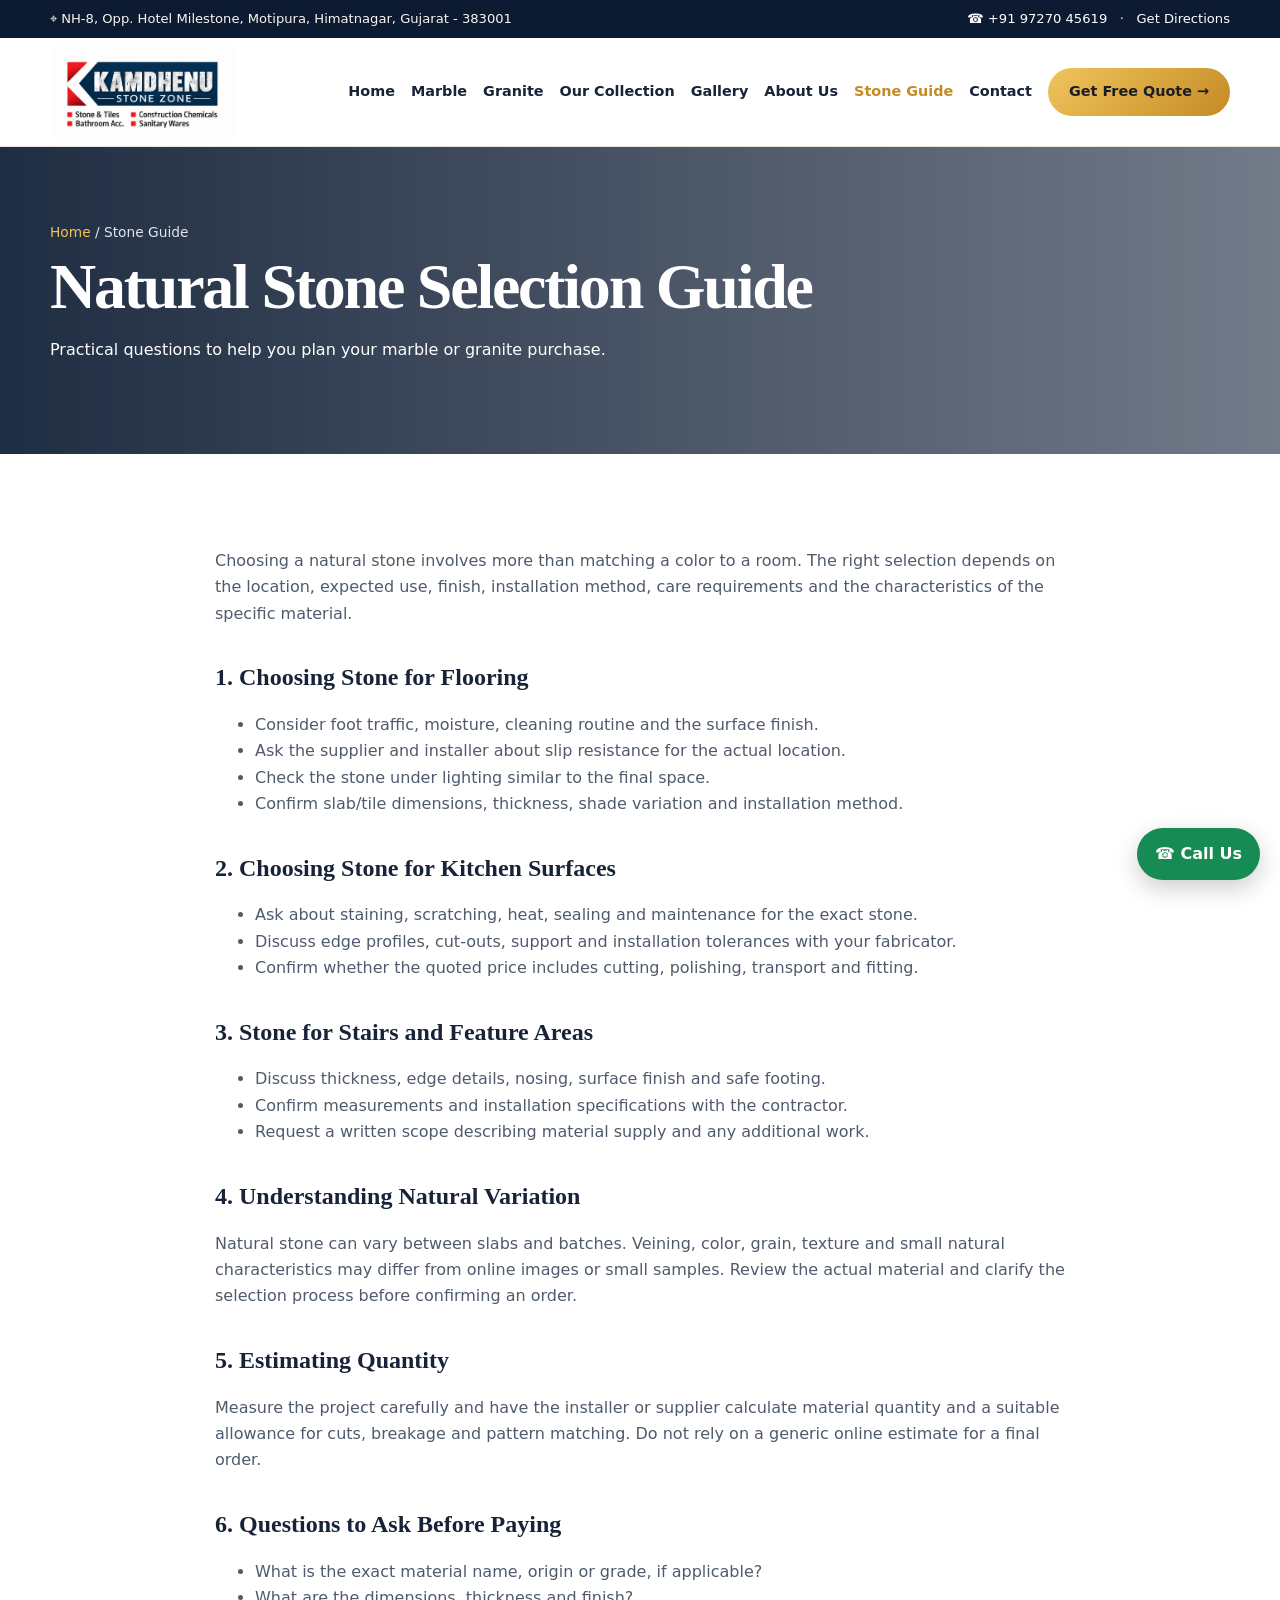
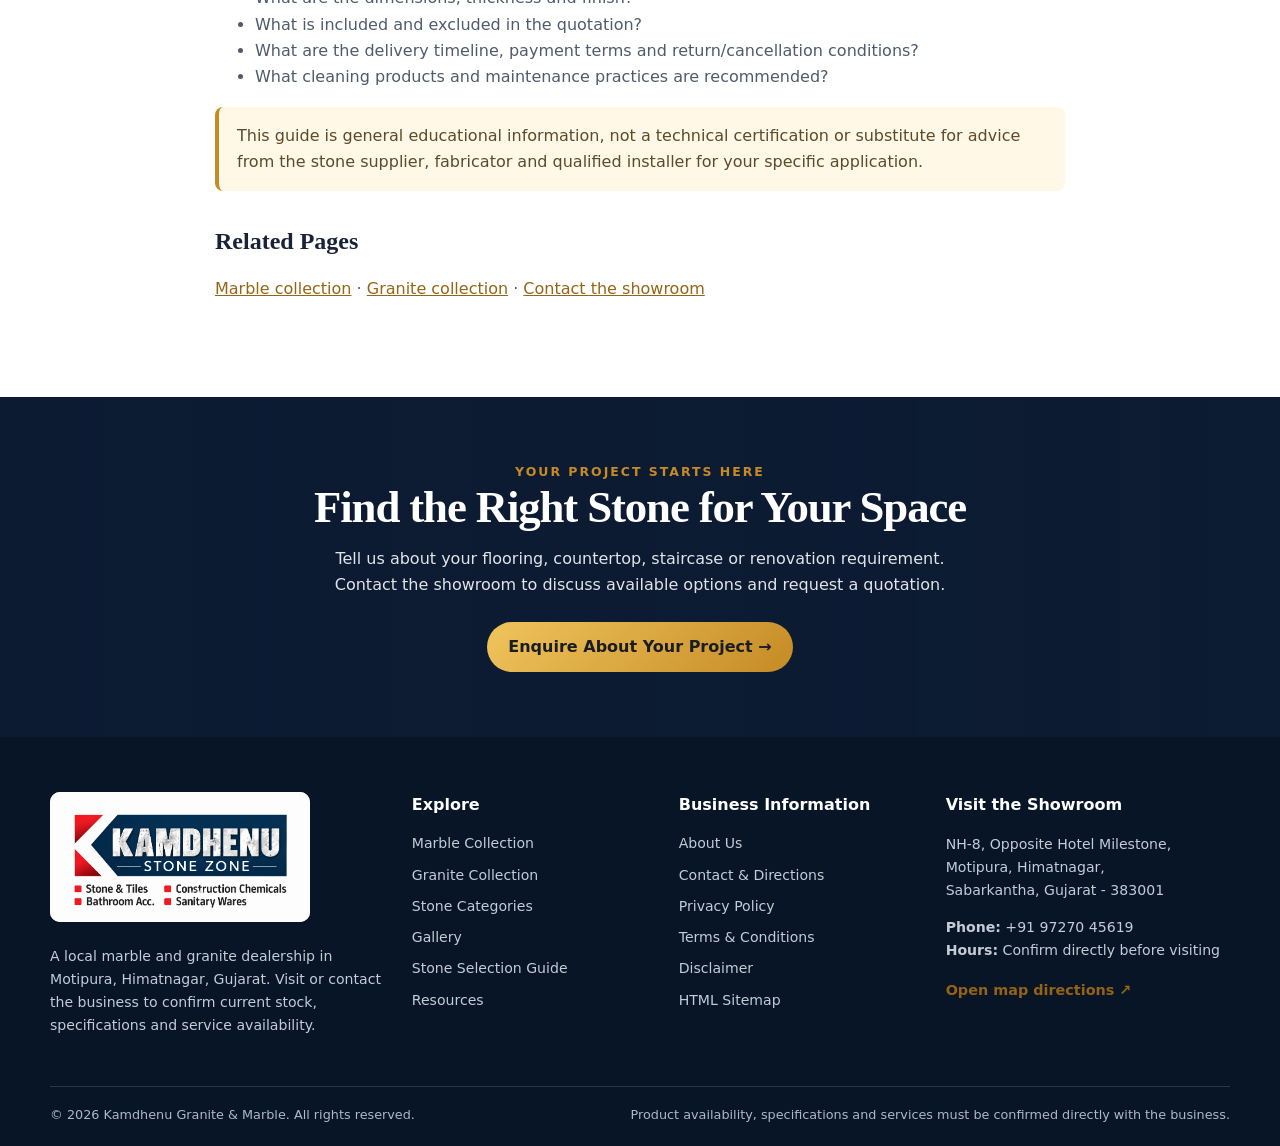
<file: stone-guide.html>
<!doctype html>
<html lang="en-IN"><head><meta charset="utf-8"><meta name="viewport" content="width=device-width,initial-scale=1"><title>Natural Stone Selection Guide | Kamdhenu Granite & Marble</title><meta name="description" content="Learn what to consider when selecting marble or granite for flooring, kitchens, stairs and interior projects."><meta name="robots" content="index,follow,max-image-preview:large"><meta name="theme-color" content="#0c1b32"><meta property="og:type" content="website"><meta property="og:title" content="Natural Stone Selection Guide | Kamdhenu Granite & Marble"><meta property="og:description" content="Learn what to consider when selecting marble or granite for flooring, kitchens, stairs and interior projects."><meta property="og:locale" content="en_IN"><!-- Add the final canonical URL after domain selection --><link rel="preconnect" href="https://images.unsplash.com"><link rel="stylesheet" href="styles.css"><!-- Add the final canonical domain and favicon before launch. --></head><body><a class="skip-link" href="#main">Skip to content</a>
<div class="topbar"><div class="container"><span>⌖ NH-8, Opp. Hotel Milestone, Motipura, Himatnagar, Gujarat - 383001</span><span><a href="tel:+919727045619">☎ +91 97270 45619</a> &nbsp; · &nbsp; <a href="contact.html">Get Directions</a></span></div></div>
<header class="navbar"><div class="container nav-inner"><a class="brand" href="index.html" aria-label="Kamdhenu Granite and Marble home"><img class="brand-logo" src="assets/images/kamdhenu-stone-zone-logo.png" alt="Kamdhenu Stone Zone business logo" width="1774" height="887"></a><button class="menu-toggle" aria-label="Toggle navigation" aria-expanded="false">☰ Menu</button><nav class="nav-links" aria-label="Main navigation"><a class="" href="index.html">Home</a><a class="" href="marble.html">Marble</a><a class="" href="granite.html">Granite</a><a class="" href="collection.html">Our Collection</a><a class="" href="gallery.html">Gallery</a><a class="" href="about.html">About Us</a><a class="active" href="stone-guide.html">Stone Guide</a><a class="" href="contact.html">Contact</a><a class="btn btn-gold nav-quote" href="contact.html#enquiry">Get Free Quote →</a></nav></div></header><main id="main"><section class="page-hero"><div class="container"><div class="breadcrumbs"><a href="index.html">Home</a> / Stone Guide</div><h1>Natural Stone Selection Guide</h1><p>Practical questions to help you plan your marble or granite purchase.</p></div></section><section class="section"><div class="container content"><p>Choosing a natural stone involves more than matching a color to a room. The right selection depends on the location, expected use, finish, installation method, care requirements and the characteristics of the specific material.</p><h2 id="flooring">1. Choosing Stone for Flooring</h2><ul><li>Consider foot traffic, moisture, cleaning routine and the surface finish.</li><li>Ask the supplier and installer about slip resistance for the actual location.</li><li>Check the stone under lighting similar to the final space.</li><li>Confirm slab/tile dimensions, thickness, shade variation and installation method.</li></ul><h2 id="kitchen">2. Choosing Stone for Kitchen Surfaces</h2><ul><li>Ask about staining, scratching, heat, sealing and maintenance for the exact stone.</li><li>Discuss edge profiles, cut-outs, support and installation tolerances with your fabricator.</li><li>Confirm whether the quoted price includes cutting, polishing, transport and fitting.</li></ul><h2 id="stairs">3. Stone for Stairs and Feature Areas</h2><ul><li>Discuss thickness, edge details, nosing, surface finish and safe footing.</li><li>Confirm measurements and installation specifications with the contractor.</li><li>Request a written scope describing material supply and any additional work.</li></ul><h2>4. Understanding Natural Variation</h2><p>Natural stone can vary between slabs and batches. Veining, color, grain, texture and small natural characteristics may differ from online images or small samples. Review the actual material and clarify the selection process before confirming an order.</p><h2>5. Estimating Quantity</h2><p>Measure the project carefully and have the installer or supplier calculate material quantity and a suitable allowance for cuts, breakage and pattern matching. Do not rely on a generic online estimate for a final order.</p><h2>6. Questions to Ask Before Paying</h2><ul><li>What is the exact material name, origin or grade, if applicable?</li><li>What are the dimensions, thickness and finish?</li><li>What is included and excluded in the quotation?</li><li>What are the delivery timeline, payment terms and return/cancellation conditions?</li><li>What cleaning products and maintenance practices are recommended?</li></ul><div class="notice-box">This guide is general educational information, not a technical certification or substitute for advice from the stone supplier, fabricator and qualified installer for your specific application.</div><h2>Related Pages</h2><p><a href="marble.html">Marble collection</a> · <a href="granite.html">Granite collection</a> · <a href="contact.html">Contact the showroom</a></p></div></section></main><section class="cta"><div class="container"><div class="eyebrow">Your project starts here</div><h2>Find the Right Stone for Your Space</h2><p>Tell us about your flooring, countertop, staircase or renovation requirement. Contact the showroom to discuss available options and request a quotation.</p><a class="btn btn-gold" href="contact.html#enquiry">Enquire About Your Project →</a></div></section>
<footer class="footer"><div class="container"><div class="footer-grid"><div><a class="brand" href="index.html"><img class="brand-logo" src="assets/images/kamdhenu-stone-zone-logo.png" alt="Kamdhenu Stone Zone business logo" width="1774" height="887"></a><p>A local marble and granite dealership in Motipura, Himatnagar, Gujarat. Visit or contact the business to confirm current stock, specifications and service availability.</p></div><div><h3>Explore</h3><ul><li><a href="marble.html">Marble Collection</a></li><li><a href="granite.html">Granite Collection</a></li><li><a href="collection.html">Stone Categories</a></li><li><a href="gallery.html">Gallery</a></li><li><a href="stone-guide.html">Stone Selection Guide</a></li><li><a href="blog.html">Resources</a></li></ul></div><div><h3>Business Information</h3><ul><li><a href="about.html">About Us</a></li><li><a href="contact.html">Contact &amp; Directions</a></li><li><a href="privacy-policy.html">Privacy Policy</a></li><li><a href="terms.html">Terms &amp; Conditions</a></li><li><a href="disclaimer.html">Disclaimer</a></li><li><a href="sitemap.html">HTML Sitemap</a></li></ul></div><div><h3>Visit the Showroom</h3><p>NH-8, Opposite Hotel Milestone,<br>Motipura, Himatnagar,<br>Sabarkantha, Gujarat - 383001</p><p><strong>Phone:</strong> <a href="tel:+919727045619">+91 97270 45619</a><br><strong>Hours:</strong> Confirm directly before visiting</p><a class="text-link" href="https://www.google.com/maps/search/?api=1&query=Kamdhenu+Granite+and+Marble+Motipura+Himatnagar" target="_blank" rel="noopener">Open map directions ↗</a></div></div><div class="footer-bottom"><span>© <span data-year></span> Kamdhenu Granite &amp; Marble. All rights reserved.</span><span>Product availability, specifications and services must be confirmed directly with the business.</span></div></div></footer>
<a class="floating-contact" href="tel:+919727045619" aria-label="Call Kamdhenu Granite and Marble on +91 97270 45619">☎ Call Us</a><script src="script.js" defer></script></body></html>
</file>
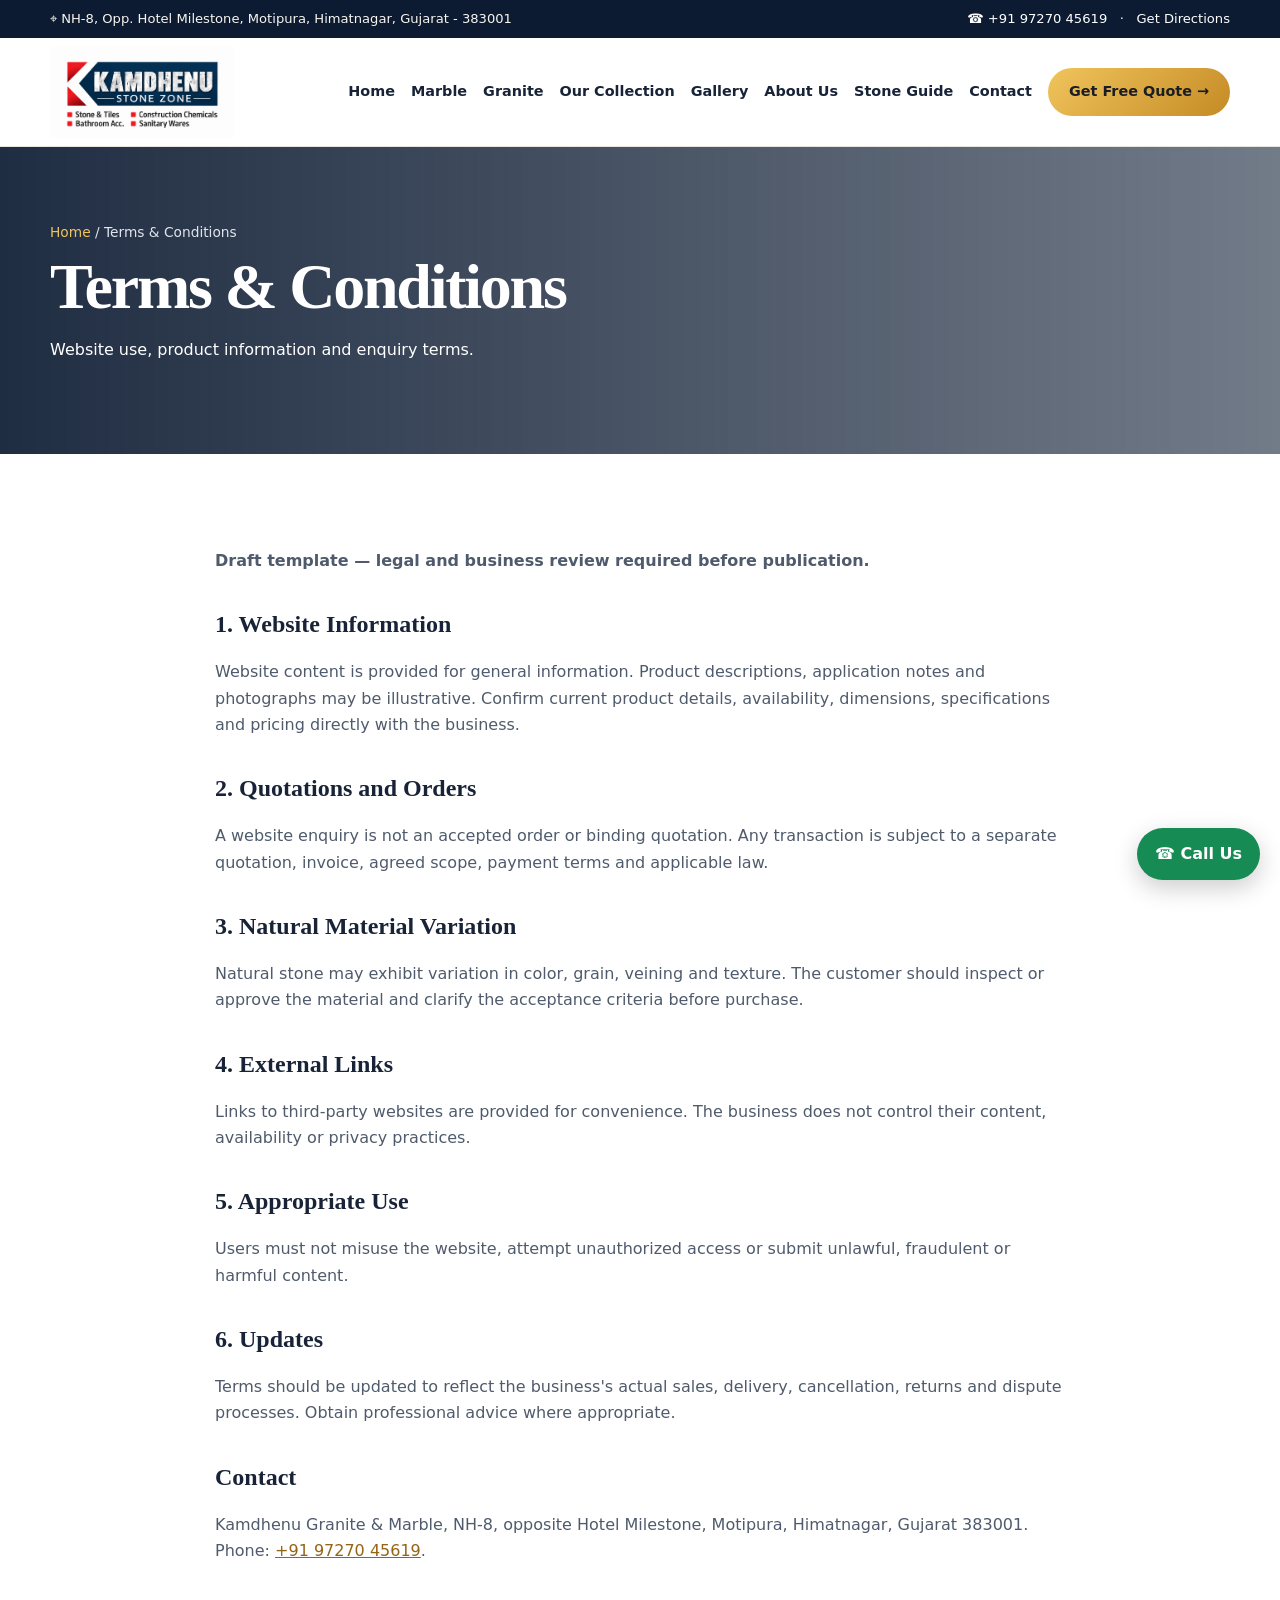
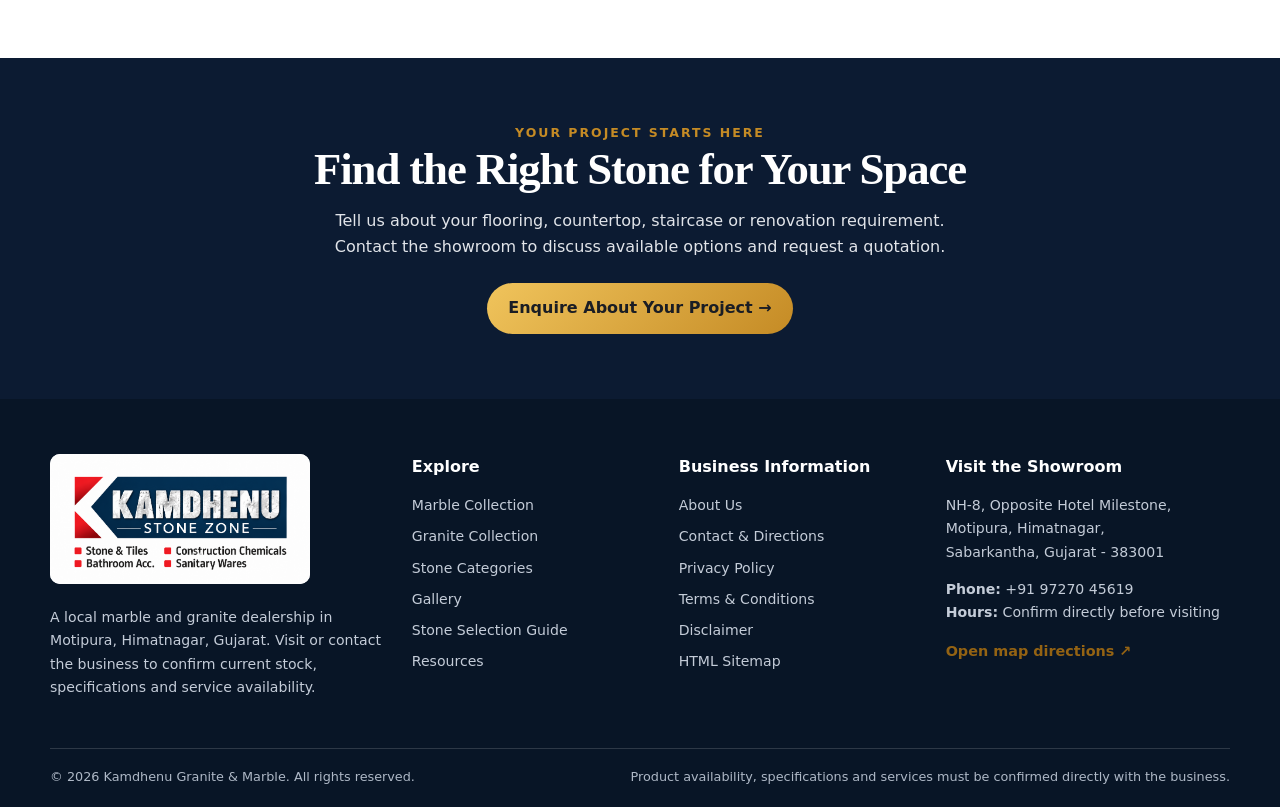
<file: terms.html>
<!doctype html>
<html lang="en-IN"><head><meta charset="utf-8"><meta name="viewport" content="width=device-width,initial-scale=1"><title>Terms & Conditions | Kamdhenu Granite & Marble</title><meta name="description" content="Website terms draft for Kamdhenu Granite & Marble. Confirm business policies and obtain appropriate review before publishing."><meta name="robots" content="index,follow,max-image-preview:large"><meta name="theme-color" content="#0c1b32"><meta property="og:type" content="website"><meta property="og:title" content="Terms & Conditions | Kamdhenu Granite & Marble"><meta property="og:description" content="Website terms draft for Kamdhenu Granite & Marble. Confirm business policies and obtain appropriate review before publishing."><meta property="og:locale" content="en_IN"><!-- Add the final canonical URL after domain selection --><link rel="preconnect" href="https://images.unsplash.com"><link rel="stylesheet" href="styles.css"><!-- Add the final canonical domain and favicon before launch. --></head><body><a class="skip-link" href="#main">Skip to content</a>
<div class="topbar"><div class="container"><span>⌖ NH-8, Opp. Hotel Milestone, Motipura, Himatnagar, Gujarat - 383001</span><span><a href="tel:+919727045619">☎ +91 97270 45619</a> &nbsp; · &nbsp; <a href="contact.html">Get Directions</a></span></div></div>
<header class="navbar"><div class="container nav-inner"><a class="brand" href="index.html" aria-label="Kamdhenu Granite and Marble home"><img class="brand-logo" src="assets/images/kamdhenu-stone-zone-logo.png" alt="Kamdhenu Stone Zone business logo" width="1774" height="887"></a><button class="menu-toggle" aria-label="Toggle navigation" aria-expanded="false">☰ Menu</button><nav class="nav-links" aria-label="Main navigation"><a class="" href="index.html">Home</a><a class="" href="marble.html">Marble</a><a class="" href="granite.html">Granite</a><a class="" href="collection.html">Our Collection</a><a class="" href="gallery.html">Gallery</a><a class="" href="about.html">About Us</a><a class="" href="stone-guide.html">Stone Guide</a><a class="" href="contact.html">Contact</a><a class="btn btn-gold nav-quote" href="contact.html#enquiry">Get Free Quote →</a></nav></div></header><main id="main"><section class="page-hero"><div class="container"><div class="breadcrumbs"><a href="index.html">Home</a> / Terms &amp; Conditions</div><h1>Terms &amp; Conditions</h1><p>Website use, product information and enquiry terms.</p></div></section><section class="section"><div class="container content"><p><strong>Draft template — legal and business review required before publication.</strong></p><h2>1. Website Information</h2><p>Website content is provided for general information. Product descriptions, application notes and photographs may be illustrative. Confirm current product details, availability, dimensions, specifications and pricing directly with the business.</p><h2>2. Quotations and Orders</h2><p>A website enquiry is not an accepted order or binding quotation. Any transaction is subject to a separate quotation, invoice, agreed scope, payment terms and applicable law.</p><h2>3. Natural Material Variation</h2><p>Natural stone may exhibit variation in color, grain, veining and texture. The customer should inspect or approve the material and clarify the acceptance criteria before purchase.</p><h2>4. External Links</h2><p>Links to third-party websites are provided for convenience. The business does not control their content, availability or privacy practices.</p><h2>5. Appropriate Use</h2><p>Users must not misuse the website, attempt unauthorized access or submit unlawful, fraudulent or harmful content.</p><h2>6. Updates</h2><p>Terms should be updated to reflect the business's actual sales, delivery, cancellation, returns and dispute processes. Obtain professional advice where appropriate.</p><h2>Contact</h2><p>Kamdhenu Granite &amp; Marble, NH-8, opposite Hotel Milestone, Motipura, Himatnagar, Gujarat 383001. Phone: <a href="tel:+919727045619">+91 97270 45619</a>.</p></div></section></main><section class="cta"><div class="container"><div class="eyebrow">Your project starts here</div><h2>Find the Right Stone for Your Space</h2><p>Tell us about your flooring, countertop, staircase or renovation requirement. Contact the showroom to discuss available options and request a quotation.</p><a class="btn btn-gold" href="contact.html#enquiry">Enquire About Your Project →</a></div></section>
<footer class="footer"><div class="container"><div class="footer-grid"><div><a class="brand" href="index.html"><img class="brand-logo" src="assets/images/kamdhenu-stone-zone-logo.png" alt="Kamdhenu Stone Zone business logo" width="1774" height="887"></a><p>A local marble and granite dealership in Motipura, Himatnagar, Gujarat. Visit or contact the business to confirm current stock, specifications and service availability.</p></div><div><h3>Explore</h3><ul><li><a href="marble.html">Marble Collection</a></li><li><a href="granite.html">Granite Collection</a></li><li><a href="collection.html">Stone Categories</a></li><li><a href="gallery.html">Gallery</a></li><li><a href="stone-guide.html">Stone Selection Guide</a></li><li><a href="blog.html">Resources</a></li></ul></div><div><h3>Business Information</h3><ul><li><a href="about.html">About Us</a></li><li><a href="contact.html">Contact &amp; Directions</a></li><li><a href="privacy-policy.html">Privacy Policy</a></li><li><a href="terms.html">Terms &amp; Conditions</a></li><li><a href="disclaimer.html">Disclaimer</a></li><li><a href="sitemap.html">HTML Sitemap</a></li></ul></div><div><h3>Visit the Showroom</h3><p>NH-8, Opposite Hotel Milestone,<br>Motipura, Himatnagar,<br>Sabarkantha, Gujarat - 383001</p><p><strong>Phone:</strong> <a href="tel:+919727045619">+91 97270 45619</a><br><strong>Hours:</strong> Confirm directly before visiting</p><a class="text-link" href="https://www.google.com/maps/search/?api=1&query=Kamdhenu+Granite+and+Marble+Motipura+Himatnagar" target="_blank" rel="noopener">Open map directions ↗</a></div></div><div class="footer-bottom"><span>© <span data-year></span> Kamdhenu Granite &amp; Marble. All rights reserved.</span><span>Product availability, specifications and services must be confirmed directly with the business.</span></div></div></footer>
<a class="floating-contact" href="tel:+919727045619" aria-label="Call Kamdhenu Granite and Marble on +91 97270 45619">☎ Call Us</a><script src="script.js" defer></script></body></html>
</file>
<file: styles.css>
:root{--navy:#0c1b32;--navy2:#142846;--gold:#c58b25;--gold2:#f0c45c;--ink:#182338;--muted:#657084;--cream:#faf8f3;--line:#e8e4dc;--white:#fff;--radius:18px;--shadow:0 16px 40px rgba(12,27,50,.10)}
*{box-sizing:border-box}html{scroll-behavior:smooth;scroll-padding-top:110px}body{margin:0;font-family:Inter,system-ui,-apple-system,"Segoe UI",sans-serif;color:var(--ink);line-height:1.65;background:#fff}img{max-width:100%;display:block}a{color:inherit;text-decoration:none}button,input,select,textarea{font:inherit}.container{width:min(1180px,calc(100% - 40px));margin-inline:auto}.topbar{background:var(--navy);color:#f8f5ef;font-size:.82rem}.topbar .container{display:flex;justify-content:space-between;gap:18px;align-items:center;padding:8px 0;flex-wrap:wrap}.topbar a{color:#fff}.navbar{position:sticky;top:0;z-index:20;background:rgba(255,255,255,.96);backdrop-filter:blur(12px);border-bottom:1px solid var(--line)}.nav-inner{min-height:82px;display:flex;align-items:center;justify-content:space-between;gap:22px}.brand{display:flex;align-items:center;gap:10px;color:var(--navy);font-family:Georgia,serif;font-size:1.65rem;font-weight:700;line-height:1.05}.brand-mark{width:44px;height:44px;display:grid;place-items:center;border:2px solid var(--gold);color:var(--gold);font-size:1.5rem;transform:rotate(-4deg)}.brand small{display:block;color:var(--gold);font:700 .74rem/1.4 Inter,system-ui,sans-serif;letter-spacing:.12em;text-transform:uppercase}.nav-links{display:flex;align-items:center;gap:21px;font-size:.9rem;font-weight:650}.nav-links a:hover,.nav-links a.active{color:var(--gold)}.btn{display:inline-flex;align-items:center;justify-content:center;gap:8px;border:0;border-radius:999px;padding:12px 21px;font-weight:750;cursor:pointer;transition:transform .25s,box-shadow .25s,background .25s}.btn:hover{transform:translateY(-2px);box-shadow:0 10px 22px rgba(197,139,37,.22)}.btn-gold{background:linear-gradient(135deg,var(--gold2),var(--gold));color:#1a1d24}.btn-outline{border:1px solid rgba(255,255,255,.7);color:#fff;background:transparent}.btn-dark{background:var(--navy);color:#fff}.menu-toggle{display:none;border:1px solid var(--line);background:white;border-radius:10px;padding:9px 12px;color:var(--navy)}.hero{min-height:540px;position:relative;isolation:isolate;display:flex;align-items:center;color:#fff;background:#101b2c;overflow:hidden}.hero:before{content:"";position:absolute;inset:0;z-index:-2;background:url('https://images.unsplash.com/photo-1600607687939-ce8a6c25118c?auto=format&fit=crop&w=2200&q=85') center/cover;animation:heroZoom 18s ease-in-out infinite alternate}.hero:after{content:"";position:absolute;inset:0;z-index:-1;background:linear-gradient(90deg,rgba(7,18,34,.94) 0%,rgba(7,18,34,.78) 38%,rgba(7,18,34,.12) 78%,rgba(7,18,34,.08) 100%)}.hero-content{padding:76px 0;max-width:690px;animation:fadeUp .8s both}.eyebrow{color:var(--gold);font-weight:800;letter-spacing:.16em;text-transform:uppercase;font-size:.78rem}.hero h1,.page-hero h1{font-family:Georgia,"Times New Roman",serif;font-weight:700;line-height:1.08;letter-spacing:-.035em}.hero h1{font-size:clamp(2.5rem,5vw,4.7rem);margin:15px 0 18px}.hero h1 span{color:var(--gold2)}.hero p{max-width:570px;color:#f3f3f4;font-size:1.08rem}.hero-actions{display:flex;gap:12px;flex-wrap:wrap;margin-top:28px}.trust-pill{display:inline-flex;gap:9px;align-items:center;margin-top:28px;border:1px solid rgba(255,255,255,.25);background:rgba(255,255,255,.08);border-radius:999px;padding:9px 14px;font-size:.88rem}.trust-pill b{color:var(--gold2)}.benefits{background:#f7f6f2;border-bottom:1px solid var(--line)}.benefit-grid{display:grid;grid-template-columns:repeat(4,1fr);gap:0}.benefit{padding:22px 18px;display:flex;gap:13px;align-items:center;border-right:1px solid var(--line)}.benefit:last-child{border:0}.benefit-icon{width:43px;height:43px;flex:0 0 43px;border:1px solid #e4d0a7;border-radius:50%;display:grid;place-items:center;color:var(--gold);font-size:1.25rem}.benefit strong{display:block;font-size:.94rem}.benefit span{display:block;font-size:.8rem;color:var(--muted)}.section{padding:78px 0}.section-soft{background:var(--cream)}.section-dark{background:var(--navy);color:#fff}.section-heading{text-align:center;max-width:720px;margin:0 auto 35px}.section-heading .eyebrow{margin-bottom:8px}.section-heading h2,.split h2,.cta h2{font-family:Georgia,serif;font-size:clamp(2rem,3.5vw,3rem);line-height:1.15;letter-spacing:-.025em;margin:0 0 12px}.section-heading p{color:var(--muted);margin:0}.section-dark .section-heading p{color:#d4d9e1}.cards{display:grid;grid-template-columns:repeat(3,1fr);gap:22px}.card{background:#fff;border:1px solid var(--line);border-radius:var(--radius);overflow:hidden;box-shadow:0 8px 22px rgba(12,27,50,.045);transition:transform .25s,box-shadow .25s}.card:hover{transform:translateY(-5px);box-shadow:var(--shadow)}.card img{width:100%;height:225px;object-fit:cover}.card-body{padding:22px}.card h3{font-family:Georgia,serif;font-size:1.35rem;margin:0 0 8px}.card p{color:var(--muted);font-size:.94rem;margin:0 0 14px}.text-link{color:#946313;font-weight:800;font-size:.9rem}.text-link:hover{text-decoration:underline}.split{display:grid;grid-template-columns:1fr 1fr;align-items:center;gap:55px}.split img{width:100%;height:440px;object-fit:cover;border-radius:var(--radius);box-shadow:var(--shadow)}.split p{color:var(--muted)}.check-list{list-style:none;padding:0;margin:22px 0;display:grid;gap:10px}.check-list li:before{content:"✓";color:var(--gold);font-weight:900;margin-right:10px}.stats{display:grid;grid-template-columns:repeat(3,1fr);gap:12px;margin:25px 0}.stat{border:1px solid var(--line);border-radius:14px;padding:17px;text-align:center;background:#fff}.stat strong{display:block;color:var(--gold);font-family:Georgia,serif;font-size:1.45rem}.stat span{font-size:.82rem;color:var(--muted)}.gallery-grid{display:grid;grid-template-columns:repeat(4,1fr);gap:14px}.gallery-grid img{width:100%;height:190px;object-fit:cover;border-radius:12px;transition:transform .3s}.gallery-grid a:hover img{transform:scale(1.025)}.cta{position:relative;isolation:isolate;padding:65px 0;color:#fff;text-align:center;background:var(--navy);overflow:hidden}.cta:before{content:"";position:absolute;inset:0;z-index:-1;background:linear-gradient(90deg,rgba(12,27,50,.92),rgba(12,27,50,.75)),url('https://images.unsplash.com/photo-1600607687920-4e2a09cf159d?auto=format&fit=crop&w=1800&q=80') center/cover}.cta p{color:#e1e4e9;max-width:650px;margin:0 auto 23px}.page-hero{background:linear-gradient(90deg,rgba(12,27,50,.92),rgba(12,27,50,.58)),url('https://images.unsplash.com/photo-1600607687939-ce8a6c25118c?auto=format&fit=crop&w=1800&q=80') center/cover;color:#fff;padding:74px 0}.page-hero h1{font-size:clamp(2.5rem,5vw,4rem);margin:9px 0 12px}.breadcrumbs{font-size:.86rem;color:#e0e5ec}.breadcrumbs a{color:var(--gold2)}.content{max-width:850px;margin:auto}.content h2,.content h3{font-family:Georgia,serif;line-height:1.25}.content h2{margin-top:35px}.content p,.content li{color:#4f5b6c}.content a{color:#956516;text-decoration:underline}.product-grid{display:grid;grid-template-columns:repeat(3,1fr);gap:18px}.product-card{border:1px solid var(--line);border-radius:14px;overflow:hidden;background:white}.product-card img{height:210px;width:100%;object-fit:cover}.product-card div{padding:17px}.product-card h3{margin:0 0 4px;font-size:1.1rem}.product-card p{margin:0;color:var(--muted);font-size:.88rem}.form-layout{display:grid;grid-template-columns:.8fr 1.2fr;gap:30px}.contact-panel{background:var(--navy);color:white;border-radius:var(--radius);padding:28px}.contact-panel p{color:#d8dce4}.contact-item{padding:14px 0;border-bottom:1px solid rgba(255,255,255,.15)}.contact-item:last-child{border:0}.form-card{border:1px solid var(--line);border-radius:var(--radius);padding:28px;background:#fff}.form-grid{display:grid;grid-template-columns:1fr 1fr;gap:15px}.field{display:grid;gap:6px}.field.full{grid-column:1/-1}.field label{font-weight:700;font-size:.87rem}.field input,.field textarea,.field select{width:100%;border:1px solid #d9dce2;border-radius:9px;padding:12px;background:#fff}.field textarea{min-height:120px;resize:vertical}.notice{font-size:.82rem;color:var(--muted)}.faq-list{max-width:850px;margin:auto}.faq-list details{padding:18px 0;border-bottom:1px solid var(--line)}.faq-list summary{font-weight:800;cursor:pointer}.faq-list p{color:var(--muted);margin-bottom:0}.blog-grid{display:grid;grid-template-columns:repeat(3,1fr);gap:22px}.blog-card img{height:210px}.footer{background:#081526;color:#e6e9ef;padding:55px 0 20px}.footer-grid{display:grid;grid-template-columns:1.4fr 1fr 1fr 1.2fr;gap:30px}.footer .brand{color:white}.footer p,.footer li{font-size:.88rem;color:#c4ccd8}.footer h3{font-size:1rem;color:#fff;margin:0 0 14px}.footer ul{list-style:none;padding:0;margin:0;display:grid;gap:8px}.footer a:hover{color:var(--gold2)}.footer-bottom{border-top:1px solid rgba(255,255,255,.15);margin-top:35px;padding-top:17px;display:flex;justify-content:space-between;gap:12px;flex-wrap:wrap;font-size:.8rem;color:#aeb8c6}.floating-contact{position:fixed;right:20px;bottom:20px;z-index:25;border-radius:999px;background:#168b53;color:#fff;padding:13px 18px;font-weight:800;box-shadow:0 8px 25px #0003}.reveal{opacity:0;transform:translateY(20px);transition:opacity .7s,transform .7s}.reveal.visible{opacity:1;transform:none}.skip-link{position:absolute;left:-9999px;top:auto}.skip-link:focus{left:12px;top:12px;z-index:100;background:#fff;padding:12px}.notice-box{padding:16px 18px;background:#fff8e7;border-left:4px solid var(--gold);border-radius:8px;color:#5b4a2b}.map-frame{width:100%;height:300px;border:0;border-radius:14px}.site-search{border:1px solid var(--line);padding:10px 13px;border-radius:999px;width:180px}
@keyframes fadeUp{from{opacity:0;transform:translateY(24px)}to{opacity:1;transform:translateY(0)}}@keyframes heroZoom{from{transform:scale(1)}to{transform:scale(1.07)}}
@media(prefers-reduced-motion:reduce){*,*:before,*:after{scroll-behavior:auto!important;animation:none!important;transition:none!important}.reveal{opacity:1;transform:none}}
@media(max-width:1000px){.nav-links{gap:12px;font-size:.84rem}.nav-quote{display:none}.benefit-grid{grid-template-columns:repeat(2,1fr)}.benefit:nth-child(2){border-right:0}.benefit:nth-child(-n+2){border-bottom:1px solid var(--line)}.cards,.product-grid,.blog-grid{grid-template-columns:repeat(2,1fr)}.footer-grid{grid-template-columns:repeat(2,1fr)}.split{gap:30px}}
@media(max-width:760px){.container{width:min(100% - 28px,1180px)}.topbar .container{justify-content:center;text-align:center}.topbar .top-extra{display:none}.nav-inner{min-height:72px}.brand{font-size:1.35rem}.brand-mark{width:38px;height:38px}.menu-toggle{display:block}.nav-links{display:none;position:absolute;top:100%;left:0;right:0;background:#fff;padding:15px 22px 22px;box-shadow:0 15px 25px #0001;align-items:stretch;flex-direction:column;gap:0;border-top:1px solid var(--line)}.nav-links.open{display:flex}.nav-links a{padding:11px 0;border-bottom:1px solid #f0eee8}.hero{min-height:550px}.hero:after{background:linear-gradient(90deg,rgba(7,18,34,.94),rgba(7,18,34,.65))}.hero-content{padding:64px 0}.hero p{font-size:1rem}.section{padding:56px 0}.benefit{padding:16px 9px;gap:9px}.benefit-icon{width:36px;height:36px;flex-basis:36px}.benefit strong{font-size:.85rem}.benefit span{font-size:.75rem}.cards,.product-grid,.blog-grid{grid-template-columns:1fr}.card img{height:230px}.split,.form-layout{grid-template-columns:1fr}.split img{height:300px}.gallery-grid{grid-template-columns:repeat(2,1fr)}.gallery-grid img{height:150px}.stats{grid-template-columns:repeat(3,1fr)}.stat{padding:12px 6px}.stat strong{font-size:1.15rem}.form-grid{grid-template-columns:1fr}.field.full{grid-column:auto}.footer-grid{grid-template-columns:1fr 1fr;gap:25px}.page-hero{padding:55px 0}.floating-contact{right:12px;bottom:12px;padding:11px 14px;font-size:.88rem}}
@media(max-width:420px){.benefit-grid{grid-template-columns:1fr}.benefit{border-right:0;border-bottom:1px solid var(--line)}.benefit:last-child{border-bottom:0}.footer-grid{grid-template-columns:1fr}.hero h1{font-size:2.5rem}.hero-actions .btn{width:100%}}

/* Supplied business branding and director portrait. */
.brand{flex-shrink:0}
.brand-logo{display:block;width:184px;height:auto;object-fit:contain}
.nav-inner{min-height:108px}
.nav-links{gap:16px}
.footer .brand{display:inline-flex;max-width:100%;margin-bottom:8px;border-radius:10px;overflow:hidden;background:#fff}
.footer .brand-logo{width:260px;max-width:100%}
.director-card{width:100%;max-width:420px;margin:0 auto;border:1px solid var(--line);border-radius:var(--radius);overflow:hidden;background:#fff;box-shadow:var(--shadow)}
.split .director-card img{width:100%;height:auto;aspect-ratio:1;object-fit:contain;border-radius:0;box-shadow:none}
.director-card figcaption{padding:20px 14px;text-align:center;font-size:1rem;font-weight:800;letter-spacing:.06em;color:var(--navy)}
.contact-panel a[href^="tel:"]{display:inline-block;padding:6px 0;font-size:1.15rem;font-weight:700;color:var(--gold2)}
a[href^="tel:"]:hover{text-decoration:underline}
a:focus-visible,button:focus-visible{outline:3px solid var(--gold);outline-offset:4px}
@media(min-width:761px) and (max-width:1100px){
  .nav-inner{flex-wrap:wrap;justify-content:center;gap:0;padding-bottom:12px}
  .nav-links{width:100%;justify-content:center;flex-wrap:wrap}
}
@media(max-width:760px){
  .nav-inner{min-height:100px;gap:14px}
  .brand-logo{width:176px}
  .footer .brand-logo{width:240px}
  .director-card{max-width:360px}
  .director-card figcaption{font-size:.9rem}
}
</file>
